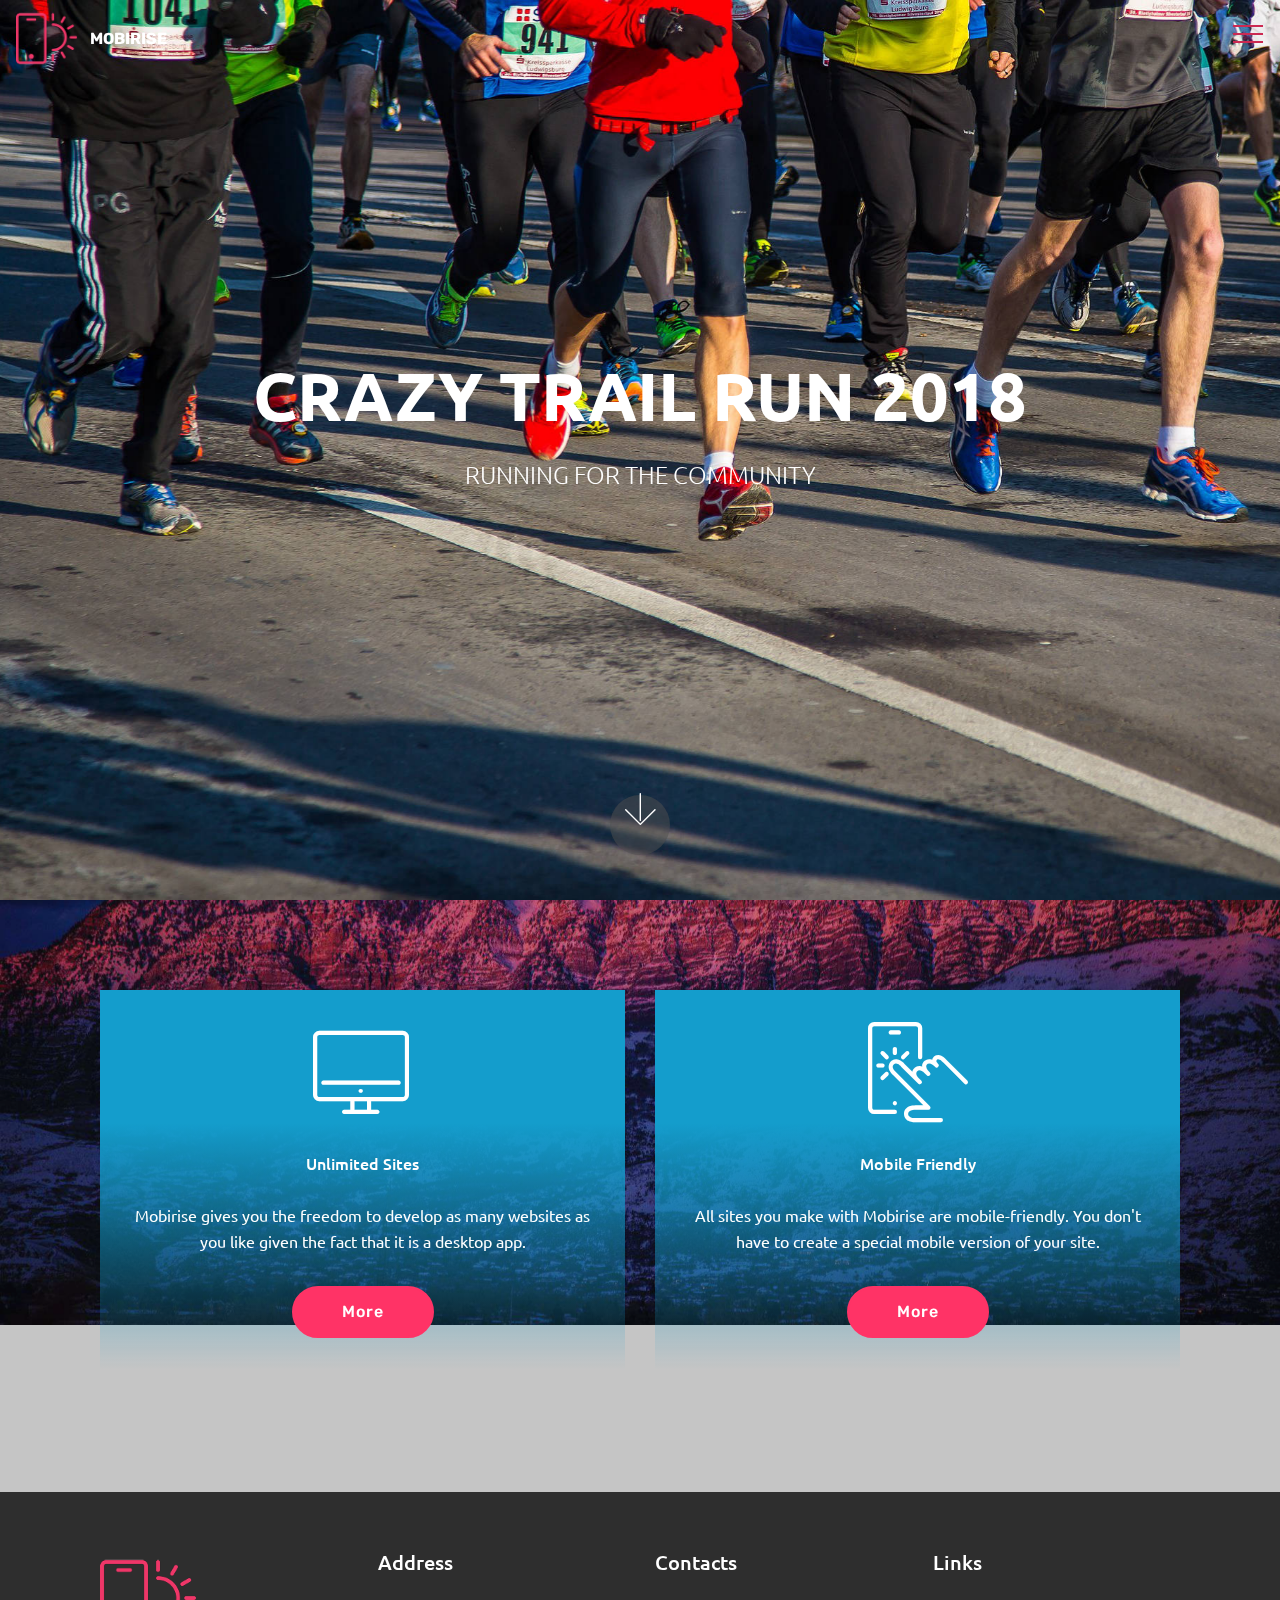
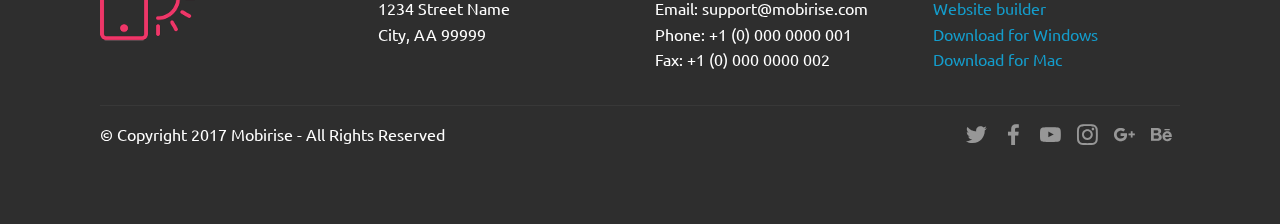
<file: index.html>
<!DOCTYPE html>
<html >
<head>
  <!-- Site made with Mobirise Website Builder v4.8.1, https://mobirise.com -->
  <meta charset="UTF-8">
  <meta http-equiv="X-UA-Compatible" content="IE=edge">
  <meta name="generator" content="Mobirise v4.8.1, mobirise.com">
  <meta name="viewport" content="width=device-width, initial-scale=1, minimum-scale=1">
  <link rel="shortcut icon" href="assets/images/logo2.png" type="image/x-icon">
  <meta name="description" content="">
  <title>Home</title>
  <link rel="stylesheet" href="assets/web/assets/mobirise-icons/mobirise-icons.css">
  <link rel="stylesheet" href="assets/tether/tether.min.css">
  <link rel="stylesheet" href="assets/bootstrap/css/bootstrap.min.css">
  <link rel="stylesheet" href="assets/bootstrap/css/bootstrap-grid.min.css">
  <link rel="stylesheet" href="assets/bootstrap/css/bootstrap-reboot.min.css">
  <link rel="stylesheet" href="assets/socicon/css/styles.css">
  <link rel="stylesheet" href="assets/dropdown/css/style.css">
  <link rel="stylesheet" href="assets/theme/css/style.css">
  <link rel="stylesheet" href="assets/mobirise/css/mbr-additional.css" type="text/css">
  
  
  
</head>
<body>
  <section class="menu cid-r2yM2Z6NJ9" once="menu" id="menu1-b">

    

    <nav class="navbar navbar-expand beta-menu navbar-dropdown align-items-center navbar-fixed-top collapsed bg-color transparent">
        <button class="navbar-toggler navbar-toggler-right" type="button" data-toggle="collapse" data-target="#navbarSupportedContent" aria-controls="navbarSupportedContent" aria-expanded="false" aria-label="Toggle navigation">
            <div class="hamburger">
                <span></span>
                <span></span>
                <span></span>
                <span></span>
            </div>
        </button>
        <div class="menu-logo">
            <div class="navbar-brand">
                <span class="navbar-logo">
                    <a href="https://mobirise.com">
                         <img src="assets/images/logo2.png" alt="Mobirise" style="height: 3.8rem;">
                    </a>
                </span>
                <span class="navbar-caption-wrap">
                    <a class="navbar-caption text-white display-4" href="https://mobirise.com">
                        MOBIRISE
                    </a>
                </span>
            </div>
        </div>
        <div class="collapse navbar-collapse" id="navbarSupportedContent">
            <ul class="navbar-nav nav-dropdown" data-app-modern-menu="true"><li class="nav-item">
                    <a class="nav-link link text-white display-4" href="https://mobirise.com">
                        
                        Services
                    </a>
                </li>
                <li class="nav-item">
                    <a class="nav-link link text-white display-4" href="https://mobirise.com">
                        <span class="mbri-search mbr-iconfont mbr-iconfont-btn"></span>
                        About Us
                    </a>
                </li></ul>
            <div class="navbar-buttons mbr-section-btn"><a class="btn btn-sm btn-primary display-4" href="index.html#features8-a"><span class="mbri-edit mbr-iconfont mbr-iconfont-btn"></span>Join the Event</a></div>
        </div>
    </nav>
</section>

<section class="engine"><a href="https://mobiri.se/t">amp templates</a></section><section class="cid-qTkA127IK8 mbr-fullscreen mbr-parallax-background" id="header2-1">

    

    

    <div class="container align-center">
        <div class="row justify-content-md-center">
            <div class="mbr-white col-md-10">
                <h1 class="mbr-section-title mbr-bold pb-3 mbr-fonts-style display-1">
                    CRAZY TRAIL RUN 2018</h1>
                <h3 class="mbr-section-subtitle align-center mbr-light pb-3 mbr-fonts-style display-5">RUNNING FOR THE COMMUNITY</h3>
                <p class="mbr-text pb-3 mbr-fonts-style display-5"></p>
                
            </div>
        </div>
    </div>
    <div class="mbr-arrow hidden-sm-down" aria-hidden="true">
        <a href="#next">
            <i class="mbri-down mbr-iconfont"></i>
        </a>
    </div>
</section>

<section class="features8 cid-r2yM19nOLC mbr-parallax-background" id="features8-a">

    

    <div class="mbr-overlay" style="opacity: 0.2; background-color: rgb(35, 35, 35);">
    </div>

    <div class="container">
        <div class="media-container-row">

            <div class="card  col-12 col-md-6">
                <div class="card-img">
                    <span class="mbri-desktop mbr-iconfont"></span>
                </div>
                <div class="card-box align-center">
                    <h4 class="card-title mbr-fonts-style display-7">
                        Unlimited Sites
                    </h4>
                    <p class="mbr-text mbr-fonts-style display-7">
                       Mobirise gives you the freedom to develop as many websites as you like given the fact that it is a desktop app.
                    </p>
                    <div class="mbr-section-btn text-center">
                        <a href="https://mobirise.com" class="btn btn-secondary display-4">
                            More
                        </a>
                    </div>
                </div>
            </div>

            <div class="card  col-12 col-md-6">
                <div class="card-img">
                    <span class="mbri-touch mbr-iconfont"></span>
                </div>
                <div class="card-box align-center">
                    <h4 class="card-title mbr-fonts-style display-7">
                        Mobile Friendly
                    </h4>
                    <p class="mbr-text mbr-fonts-style display-7">
                       All sites you make with Mobirise are mobile-friendly. You don't have to create a special mobile version of your site.
                    </p>
                    <div class="mbr-section-btn text-center">
                        <a href="https://mobirise.com" class="btn btn-secondary display-4">
                            More
                        </a>
                    </div>
                </div>
            </div>

            

            
        </div>
    </div>
</section>

<section class="cid-qTkAaeaxX5" id="footer1-2">

    

    

    <div class="container">
        <div class="media-container-row content text-white">
            <div class="col-12 col-md-3">
                <div class="media-wrap">
                    <a href="https://mobirise.com/">
                        <img src="assets/images/logo215.png" alt="Mobirise">
                    </a>
                </div>
            </div>
            <div class="col-12 col-md-3 mbr-fonts-style display-7">
                <h5 class="pb-3">
                    Address
                </h5>
                <p class="mbr-text">
                    1234 Street Name
                    <br>City, AA 99999
                </p>
            </div>
            <div class="col-12 col-md-3 mbr-fonts-style display-7">
                <h5 class="pb-3">
                    Contacts
                </h5>
                <p class="mbr-text">
                    Email: support@mobirise.com
                    <br>Phone: +1 (0) 000 0000 001
                    <br>Fax: +1 (0) 000 0000 002
                </p>
            </div>
            <div class="col-12 col-md-3 mbr-fonts-style display-7">
                <h5 class="pb-3">
                    Links
                </h5>
                <p class="mbr-text">
                    <a class="text-primary" href="https://mobirise.com/">Website builder</a>
                    <br><a class="text-primary" href="https://mobirise.com/mobirise-free-win.zip">Download for Windows</a>
                    <br><a class="text-primary" href="https://mobirise.com/mobirise-free-mac.zip">Download for Mac</a>
                </p>
            </div>
        </div>
        <div class="footer-lower">
            <div class="media-container-row">
                <div class="col-sm-12">
                    <hr>
                </div>
            </div>
            <div class="media-container-row mbr-white">
                <div class="col-sm-6 copyright">
                    <p class="mbr-text mbr-fonts-style display-7">
                        © Copyright 2017 Mobirise - All Rights Reserved
                    </p>
                </div>
                <div class="col-md-6">
                    <div class="social-list align-right">
                        <div class="soc-item">
                            <a href="https://twitter.com/mobirise" target="_blank">
                                <span class="socicon-twitter socicon mbr-iconfont mbr-iconfont-social"></span>
                            </a>
                        </div>
                        <div class="soc-item">
                            <a href="https://www.facebook.com/pages/Mobirise/1616226671953247" target="_blank">
                                <span class="socicon-facebook socicon mbr-iconfont mbr-iconfont-social"></span>
                            </a>
                        </div>
                        <div class="soc-item">
                            <a href="https://www.youtube.com/c/mobirise" target="_blank">
                                <span class="socicon-youtube socicon mbr-iconfont mbr-iconfont-social"></span>
                            </a>
                        </div>
                        <div class="soc-item">
                            <a href="https://instagram.com/mobirise" target="_blank">
                                <span class="socicon-instagram socicon mbr-iconfont mbr-iconfont-social"></span>
                            </a>
                        </div>
                        <div class="soc-item">
                            <a href="https://plus.google.com/u/0/+Mobirise" target="_blank">
                                <span class="socicon-googleplus socicon mbr-iconfont mbr-iconfont-social"></span>
                            </a>
                        </div>
                        <div class="soc-item">
                            <a href="https://www.behance.net/Mobirise" target="_blank">
                                <span class="socicon-behance socicon mbr-iconfont mbr-iconfont-social"></span>
                            </a>
                        </div>
                    </div>
                </div>
            </div>
        </div>
    </div>
</section>


  <script src="assets/web/assets/jquery/jquery.min.js"></script>
  <script src="assets/popper/popper.min.js"></script>
  <script src="assets/tether/tether.min.js"></script>
  <script src="assets/bootstrap/js/bootstrap.min.js"></script>
  <script src="assets/parallax/jarallax.min.js"></script>
  <script src="assets/dropdown/js/script.min.js"></script>
  <script src="assets/touchswipe/jquery.touch-swipe.min.js"></script>
  <script src="assets/smoothscroll/smooth-scroll.js"></script>
  <script src="assets/theme/js/script.js"></script>
  
  
</body>
</html>
</file>
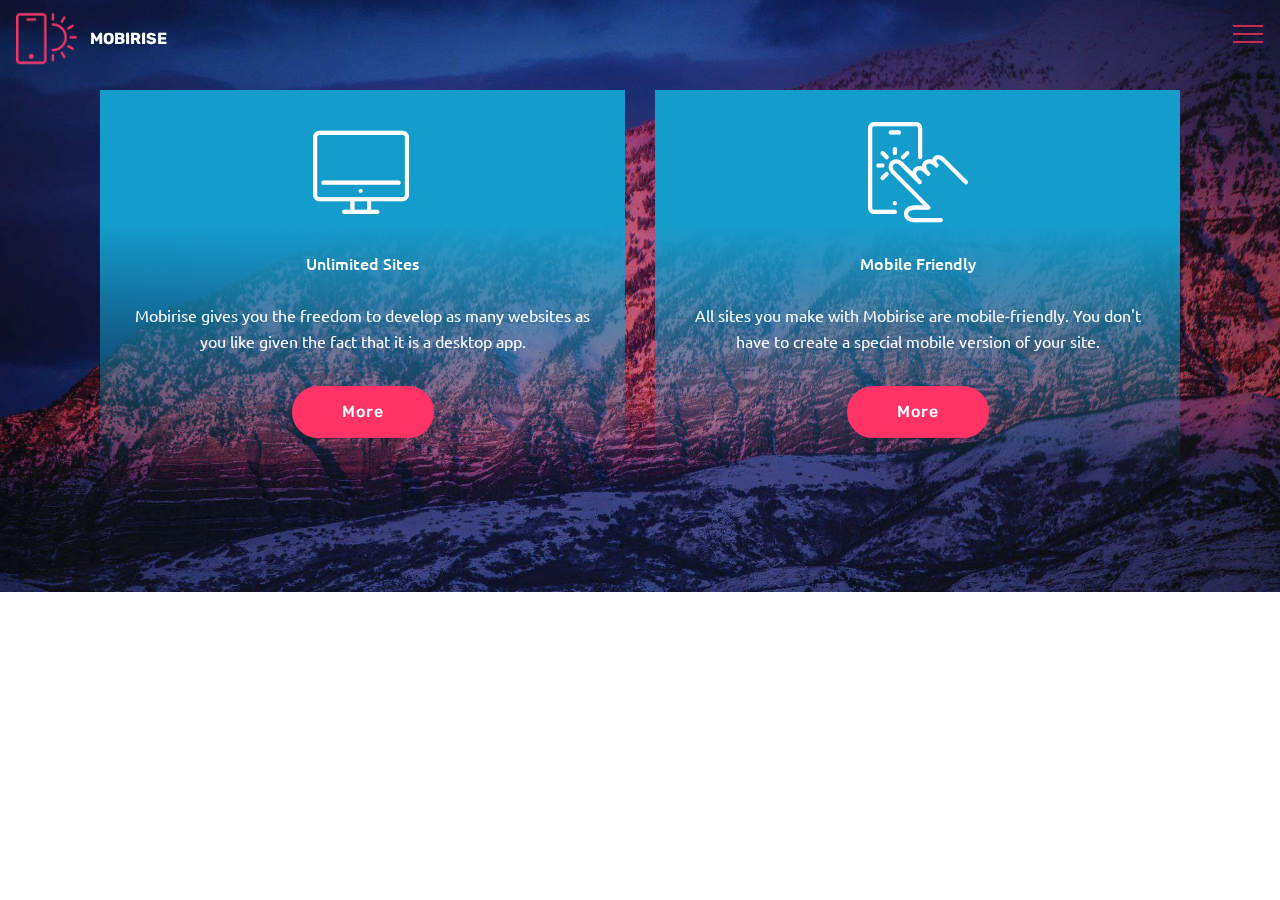
<file: register.html>
<!DOCTYPE html>
<html >
<head>
  <!-- Site made with Mobirise Website Builder v4.8.1, https://mobirise.com -->
  <meta charset="UTF-8">
  <meta http-equiv="X-UA-Compatible" content="IE=edge">
  <meta name="generator" content="Mobirise v4.8.1, mobirise.com">
  <meta name="viewport" content="width=device-width, initial-scale=1, minimum-scale=1">
  <link rel="shortcut icon" href="assets/images/logo2.png" type="image/x-icon">
  <meta name="description" content="Website Builder Description">
  <title>pre-register</title>
  <link rel="stylesheet" href="assets/web/assets/mobirise-icons/mobirise-icons.css">
  <link rel="stylesheet" href="assets/tether/tether.min.css">
  <link rel="stylesheet" href="assets/bootstrap/css/bootstrap.min.css">
  <link rel="stylesheet" href="assets/bootstrap/css/bootstrap-grid.min.css">
  <link rel="stylesheet" href="assets/bootstrap/css/bootstrap-reboot.min.css">
  <link rel="stylesheet" href="assets/dropdown/css/style.css">
  <link rel="stylesheet" href="assets/theme/css/style.css">
  <link rel="stylesheet" href="assets/mobirise/css/mbr-additional.css" type="text/css">
  
  
  
</head>
<body>
  <section class="menu cid-r2yEdrnBcM" once="menu" id="menu1-4">

    

    <nav class="navbar navbar-expand beta-menu navbar-dropdown align-items-center navbar-fixed-top collapsed bg-color transparent">
        <button class="navbar-toggler navbar-toggler-right" type="button" data-toggle="collapse" data-target="#navbarSupportedContent" aria-controls="navbarSupportedContent" aria-expanded="false" aria-label="Toggle navigation">
            <div class="hamburger">
                <span></span>
                <span></span>
                <span></span>
                <span></span>
            </div>
        </button>
        <div class="menu-logo">
            <div class="navbar-brand">
                <span class="navbar-logo">
                    <a href="https://mobirise.com">
                         <img src="assets/images/logo2.png" alt="Mobirise" style="height: 3.8rem;">
                    </a>
                </span>
                <span class="navbar-caption-wrap">
                    <a class="navbar-caption text-white display-4" href="https://mobirise.com">
                        MOBIRISE
                    </a>
                </span>
            </div>
        </div>
        <div class="collapse navbar-collapse" id="navbarSupportedContent">
            <ul class="navbar-nav nav-dropdown" data-app-modern-menu="true"><li class="nav-item">
                    <a class="nav-link link text-white display-4" href="https://mobirise.com">
                        
                        Services
                    </a>
                </li>
                <li class="nav-item">
                    <a class="nav-link link text-white display-4" href="https://mobirise.com">
                        <span class="mbri-search mbr-iconfont mbr-iconfont-btn"></span>
                        About Us
                    </a>
                </li></ul>
            <div class="navbar-buttons mbr-section-btn"><a class="btn btn-sm btn-primary display-4" href="index.html#features8-a"><span class="mbri-edit mbr-iconfont mbr-iconfont-btn"></span>Join the Event</a></div>
        </div>
    </nav>
</section>

<section class="engine"><a href="https://mobiri.se/z">best css templates</a></section><section class="features8 cid-r2yJEQ4xEe mbr-parallax-background" id="features8-8">

    

    <div class="mbr-overlay" style="opacity: 0.2; background-color: rgb(35, 35, 35);">
    </div>

    <div class="container">
        <div class="media-container-row">

            <div class="card  col-12 col-md-6">
                <div class="card-img">
                    <span class="mbri-desktop mbr-iconfont"></span>
                </div>
                <div class="card-box align-center">
                    <h4 class="card-title mbr-fonts-style display-7">
                        Unlimited Sites
                    </h4>
                    <p class="mbr-text mbr-fonts-style display-7">
                       Mobirise gives you the freedom to develop as many websites as you like given the fact that it is a desktop app.
                    </p>
                    <div class="mbr-section-btn text-center">
                        <a href="https://mobirise.com" class="btn btn-secondary display-4">
                            More
                        </a>
                    </div>
                </div>
            </div>

            <div class="card  col-12 col-md-6">
                <div class="card-img">
                    <span class="mbri-touch mbr-iconfont"></span>
                </div>
                <div class="card-box align-center">
                    <h4 class="card-title mbr-fonts-style display-7">
                        Mobile Friendly
                    </h4>
                    <p class="mbr-text mbr-fonts-style display-7">
                       All sites you make with Mobirise are mobile-friendly. You don't have to create a special mobile version of your site.
                    </p>
                    <div class="mbr-section-btn text-center">
                        <a href="https://mobirise.com" class="btn btn-secondary display-4">
                            More
                        </a>
                    </div>
                </div>
            </div>

            

            
        </div>
    </div>
</section>


  <script src="assets/web/assets/jquery/jquery.min.js"></script>
  <script src="assets/popper/popper.min.js"></script>
  <script src="assets/tether/tether.min.js"></script>
  <script src="assets/bootstrap/js/bootstrap.min.js"></script>
  <script src="assets/smoothscroll/smooth-scroll.js"></script>
  <script src="assets/dropdown/js/script.min.js"></script>
  <script src="assets/touchswipe/jquery.touch-swipe.min.js"></script>
  <script src="assets/parallax/jarallax.min.js"></script>
  <script src="assets/theme/js/script.js"></script>
  
  
</body>
</html>
</file>
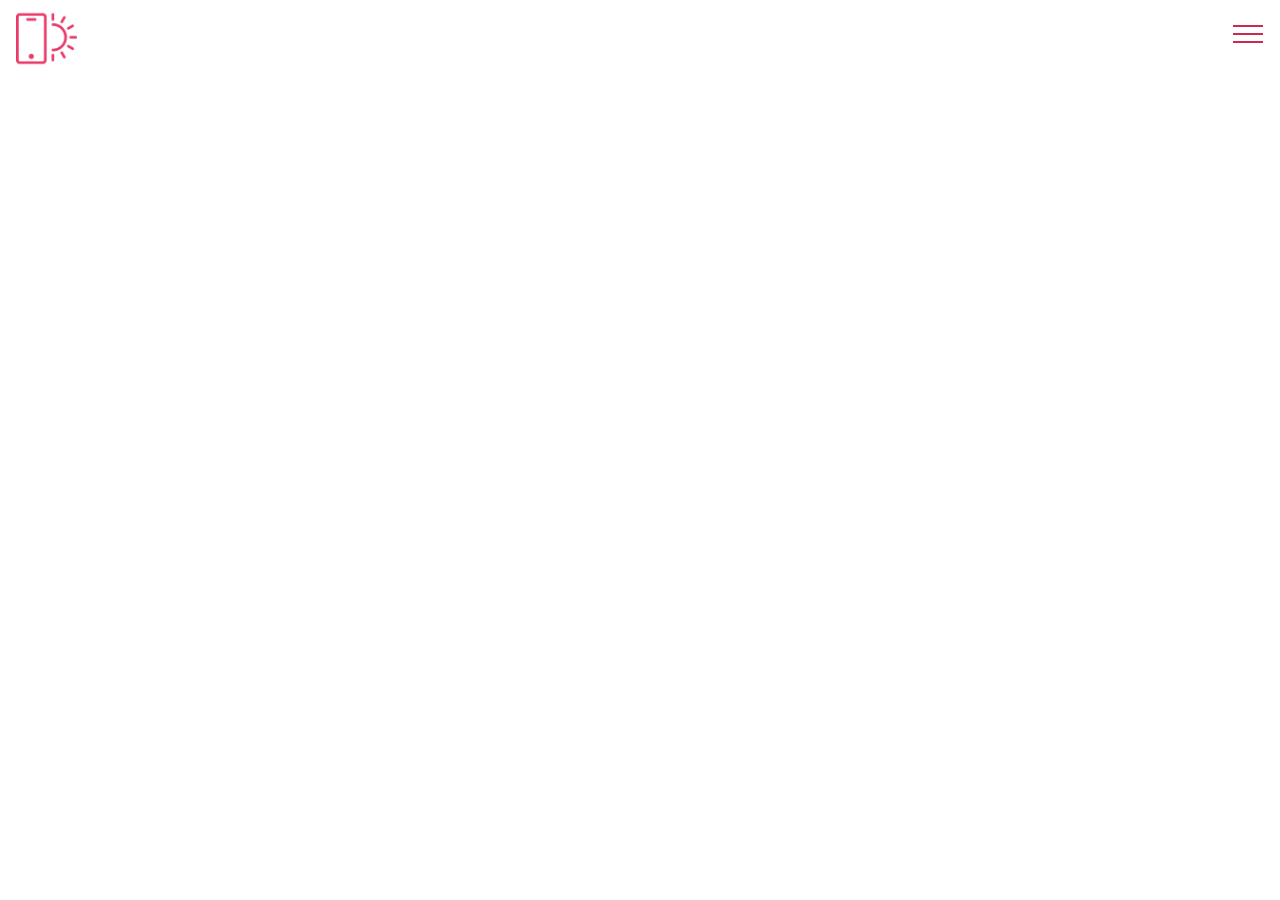
<file: sosial.html>
<!DOCTYPE html>
<html >
<head>
  <!-- Site made with Mobirise Website Builder v4.8.1, https://mobirise.com -->
  <meta charset="UTF-8">
  <meta http-equiv="X-UA-Compatible" content="IE=edge">
  <meta name="generator" content="Mobirise v4.8.1, mobirise.com">
  <meta name="viewport" content="width=device-width, initial-scale=1, minimum-scale=1">
  <link rel="shortcut icon" href="assets/images/logo2.png" type="image/x-icon">
  <meta name="description" content="Website Builder Description">
  <title>sosial</title>
  <link rel="stylesheet" href="assets/web/assets/mobirise-icons/mobirise-icons.css">
  <link rel="stylesheet" href="assets/tether/tether.min.css">
  <link rel="stylesheet" href="assets/bootstrap/css/bootstrap.min.css">
  <link rel="stylesheet" href="assets/bootstrap/css/bootstrap-grid.min.css">
  <link rel="stylesheet" href="assets/bootstrap/css/bootstrap-reboot.min.css">
  <link rel="stylesheet" href="assets/dropdown/css/style.css">
  <link rel="stylesheet" href="assets/theme/css/style.css">
  <link rel="stylesheet" href="assets/mobirise/css/mbr-additional.css" type="text/css">
  
  
  
</head>
<body>
  <section class="menu cid-qTkzRZLJNu" once="menu" id="menu1-3">

    

    <nav class="navbar navbar-expand beta-menu navbar-dropdown align-items-center navbar-fixed-top collapsed bg-color transparent">
        <button class="navbar-toggler navbar-toggler-right" type="button" data-toggle="collapse" data-target="#navbarSupportedContent" aria-controls="navbarSupportedContent" aria-expanded="false" aria-label="Toggle navigation">
            <div class="hamburger">
                <span></span>
                <span></span>
                <span></span>
                <span></span>
            </div>
        </button>
        <div class="menu-logo">
            <div class="navbar-brand">
                <span class="navbar-logo">
                    <a href="https://mobirise.com">
                         <img src="assets/images/logo2.png" alt="Mobirise" style="height: 3.8rem;">
                    </a>
                </span>
                <span class="navbar-caption-wrap">
                    <a class="navbar-caption text-white display-4" href="https://mobirise.com">
                        MOBIRISE
                    </a>
                </span>
            </div>
        </div>
        <div class="collapse navbar-collapse" id="navbarSupportedContent">
            <ul class="navbar-nav nav-dropdown" data-app-modern-menu="true"><li class="nav-item">
                    <a class="nav-link link text-white display-4" href="https://mobirise.com">
                        
                        Services
                    </a>
                </li>
                <li class="nav-item">
                    <a class="nav-link link text-white display-4" href="https://mobirise.com">
                        <span class="mbri-search mbr-iconfont mbr-iconfont-btn"></span>
                        About Us
                    </a>
                </li></ul>
            <div class="navbar-buttons mbr-section-btn"><a class="btn btn-sm btn-primary display-4" href="index.html#features8-a"><span class="mbri-edit mbr-iconfont mbr-iconfont-btn"></span>Join the Event</a></div>
        </div>
    </nav>
</section>


  <section class="engine"><a href="https://mobiri.se/v">free html templates</a></section><script src="assets/web/assets/jquery/jquery.min.js"></script>
  <script src="assets/popper/popper.min.js"></script>
  <script src="assets/tether/tether.min.js"></script>
  <script src="assets/bootstrap/js/bootstrap.min.js"></script>
  <script src="assets/smoothscroll/smooth-scroll.js"></script>
  <script src="assets/dropdown/js/script.min.js"></script>
  <script src="assets/touchswipe/jquery.touch-swipe.min.js"></script>
  <script src="assets/theme/js/script.js"></script>
  
  
</body>
</html>
</file>
<file: assets/web/assets/mobirise-icons/mobirise-icons.css>
@font-face {
  font-family: 'MobiriseIcons';
  src:  url('mobirise-icons.eot?spat4u');
  src:  url('mobirise-icons.eot?spat4u#iefix') format('embedded-opentype'),
    url('mobirise-icons.ttf?spat4u') format('truetype'),
    url('mobirise-icons.woff?spat4u') format('woff'),
    url('mobirise-icons.svg?spat4u#MobiriseIcons') format('svg');
  font-weight: normal;
  font-style: normal;
}

[class^="mbri-"], [class*=" mbri-"] {
  /* use !important to prevent issues with browser extensions that change fonts */
  font-family: MobiriseIcons !important;
  speak: none;
  font-style: normal;
  font-weight: normal;
  font-variant: normal;
  text-transform: none;
  line-height: 1;

  /* Better Font Rendering =========== */
  -webkit-font-smoothing: antialiased;
  -moz-osx-font-smoothing: grayscale;
}

.mbri-add-submenu:before {
  content: "\e900";
}
.mbri-alert:before {
  content: "\e901";
}
.mbri-align-center:before {
  content: "\e902";
}
.mbri-align-justify:before {
  content: "\e903";
}
.mbri-align-left:before {
  content: "\e904";
}
.mbri-align-right:before {
  content: "\e905";
}
.mbri-android:before {
  content: "\e906";
}
.mbri-apple:before {
  content: "\e907";
}
.mbri-arrow-down:before {
  content: "\e908";
}
.mbri-arrow-next:before {
  content: "\e909";
}
.mbri-arrow-prev:before {
  content: "\e90a";
}
.mbri-arrow-up:before {
  content: "\e90b";
}
.mbri-bold:before {
  content: "\e90c";
}
.mbri-bookmark:before {
  content: "\e90d";
}
.mbri-bootstrap:before {
  content: "\e90e";
}
.mbri-briefcase:before {
  content: "\e90f";
}
.mbri-browse:before {
  content: "\e910";
}
.mbri-bulleted-list:before {
  content: "\e911";
}
.mbri-calendar:before {
  content: "\e912";
}
.mbri-camera:before {
  content: "\e913";
}
.mbri-cart-add:before {
  content: "\e914";
}
.mbri-cart-full:before {
  content: "\e915";
}
.mbri-cash:before {
  content: "\e916";
}
.mbri-change-style:before {
  content: "\e917";
}
.mbri-chat:before {
  content: "\e918";
}
.mbri-clock:before {
  content: "\e919";
}
.mbri-close:before {
  content: "\e91a";
}
.mbri-cloud:before {
  content: "\e91b";
}
.mbri-code:before {
  content: "\e91c";
}
.mbri-contact-form:before {
  content: "\e91d";
}
.mbri-credit-card:before {
  content: "\e91e";
}
.mbri-cursor-click:before {
  content: "\e91f";
}
.mbri-cust-feedback:before {
  content: "\e920";
}
.mbri-database:before {
  content: "\e921";
}
.mbri-delivery:before {
  content: "\e922";
}
.mbri-desktop:before {
  content: "\e923";
}
.mbri-devices:before {
  content: "\e924";
}
.mbri-down:before {
  content: "\e925";
}
.mbri-download:before {
  content: "\e989";
}
.mbri-drag-n-drop:before {
  content: "\e927";
}
.mbri-drag-n-drop2:before {
  content: "\e928";
}
.mbri-edit:before {
  content: "\e929";
}
.mbri-edit2:before {
  content: "\e92a";
}
.mbri-error:before {
  content: "\e92b";
}
.mbri-extension:before {
  content: "\e92c";
}
.mbri-features:before {
  content: "\e92d";
}
.mbri-file:before {
  content: "\e92e";
}
.mbri-flag:before {
  content: "\e92f";
}
.mbri-folder:before {
  content: "\e930";
}
.mbri-gift:before {
  content: "\e931";
}
.mbri-github:before {
  content: "\e932";
}
.mbri-globe:before {
  content: "\e933";
}
.mbri-globe-2:before {
  content: "\e934";
}
.mbri-growing-chart:before {
  content: "\e935";
}
.mbri-hearth:before {
  content: "\e936";
}
.mbri-help:before {
  content: "\e937";
}
.mbri-home:before {
  content: "\e938";
}
.mbri-hot-cup:before {
  content: "\e939";
}
.mbri-idea:before {
  content: "\e93a";
}
.mbri-image-gallery:before {
  content: "\e93b";
}
.mbri-image-slider:before {
  content: "\e93c";
}
.mbri-info:before {
  content: "\e93d";
}
.mbri-italic:before {
  content: "\e93e";
}
.mbri-key:before {
  content: "\e93f";
}
.mbri-laptop:before {
  content: "\e940";
}
.mbri-layers:before {
  content: "\e941";
}
.mbri-left-right:before {
  content: "\e942";
}
.mbri-left:before {
  content: "\e943";
}
.mbri-letter:before {
  content: "\e944";
}
.mbri-like:before {
  content: "\e945";
}
.mbri-link:before {
  content: "\e946";
}
.mbri-lock:before {
  content: "\e947";
}
.mbri-login:before {
  content: "\e948";
}
.mbri-logout:before {
  content: "\e949";
}
.mbri-magic-stick:before {
  content: "\e94a";
}
.mbri-map-pin:before {
  content: "\e94b";
}
.mbri-menu:before {
  content: "\e94c";
}
.mbri-mobile:before {
  content: "\e94d";
}
.mbri-mobile2:before {
  content: "\e94e";
}
.mbri-mobirise:before {
  content: "\e94f";
}
.mbri-more-horizontal:before {
  content: "\e950";
}
.mbri-more-vertical:before {
  content: "\e951";
}
.mbri-music:before {
  content: "\e952";
}
.mbri-new-file:before {
  content: "\e953";
}
.mbri-numbered-list:before {
  content: "\e954";
}
.mbri-opened-folder:before {
  content: "\e955";
}
.mbri-pages:before {
  content: "\e956";
}
.mbri-paper-plane:before {
  content: "\e957";
}
.mbri-paperclip:before {
  content: "\e958";
}
.mbri-photo:before {
  content: "\e959";
}
.mbri-photos:before {
  content: "\e95a";
}
.mbri-pin:before {
  content: "\e95b";
}
.mbri-play:before {
  content: "\e95c";
}
.mbri-plus:before {
  content: "\e95d";
}
.mbri-preview:before {
  content: "\e95e";
}
.mbri-print:before {
  content: "\e95f";
}
.mbri-protect:before {
  content: "\e960";
}
.mbri-question:before {
  content: "\e961";
}
.mbri-quote-left:before {
  content: "\e962";
}
.mbri-quote-right:before {
  content: "\e963";
}
.mbri-refresh:before {
  content: "\e964";
}
.mbri-responsive:before {
  content: "\e965";
}
.mbri-right:before {
  content: "\e966";
}
.mbri-rocket:before {
  content: "\e967";
}
.mbri-sad-face:before {
  content: "\e968";
}
.mbri-sale:before {
  content: "\e969";
}
.mbri-save:before {
  content: "\e96a";
}
.mbri-search:before {
  content: "\e96b";
}
.mbri-setting:before {
  content: "\e96c";
}
.mbri-setting2:before {
  content: "\e96d";
}
.mbri-setting3:before {
  content: "\e96e";
}
.mbri-share:before {
  content: "\e96f";
}
.mbri-shopping-bag:before {
  content: "\e970";
}
.mbri-shopping-basket:before {
  content: "\e971";
}
.mbri-shopping-cart:before {
  content: "\e972";
}
.mbri-sites:before {
  content: "\e973";
}
.mbri-smile-face:before {
  content: "\e974";
}
.mbri-speed:before {
  content: "\e975";
}
.mbri-star:before {
  content: "\e976";
}
.mbri-success:before {
  content: "\e977";
}
.mbri-sun:before {
  content: "\e978";
}
.mbri-sun2:before {
  content: "\e979";
}
.mbri-tablet:before {
  content: "\e97a";
}
.mbri-tablet-vertical:before {
  content: "\e97b";
}
.mbri-target:before {
  content: "\e97c";
}
.mbri-timer:before {
  content: "\e97d";
}
.mbri-to-ftp:before {
  content: "\e97e";
}
.mbri-to-local-drive:before {
  content: "\e97f";
}
.mbri-touch-swipe:before {
  content: "\e980";
}
.mbri-touch:before {
  content: "\e981";
}
.mbri-trash:before {
  content: "\e982";
}
.mbri-underline:before {
  content: "\e983";
}
.mbri-unlink:before {
  content: "\e984";
}
.mbri-unlock:before {
  content: "\e985";
}
.mbri-up-down:before {
  content: "\e986";
}
.mbri-up:before {
  content: "\e987";
}
.mbri-update:before {
  content: "\e988";
}
.mbri-upload:before {
 content: "\e926"; 
}
.mbri-user:before {
  content: "\e98a";
}
.mbri-user2:before {
  content: "\e98b";
}
.mbri-users:before {
  content: "\e98c";
}
.mbri-video:before {
  content: "\e98d";
}
.mbri-video-play:before {
  content: "\e98e";
}
.mbri-watch:before {
  content: "\e98f";
}
.mbri-website-theme:before {
  content: "\e990";
}
.mbri-wifi:before {
  content: "\e991";
}
.mbri-windows:before {
  content: "\e992";
}
.mbri-zoom-out:before {
  content: "\e993";
}
.mbri-redo:before {
  content: "\e994";
}
.mbri-undo:before {
  content: "\e995";
}
</file>
<file: assets/socicon/css/styles.css>
@charset "UTF-8";

@font-face {
  font-family: "socicon";
  src:url("../fonts/socicon.eot");
  src:url("../fonts/socicon.eot?#iefix") format("embedded-opentype"),
    url("../fonts/socicon.woff") format("woff"),
    url("../fonts/socicon.ttf") format("truetype"),
    url("../fonts/socicon.svg#socicon") format("svg");
  font-weight: normal;
  font-style: normal;

}

[data-icon]:before {
  font-family: "socicon" !important;
  content: attr(data-icon);
  font-style: normal !important;
  font-weight: normal !important;
  font-variant: normal !important;
  text-transform: none !important;
  speak: none;
  line-height: 1;
  -webkit-font-smoothing: antialiased;
  -moz-osx-font-smoothing: grayscale;
}

[class^="socicon-"]:before,
[class*=" socicon-"]:before {
  font-family: "socicon" !important;
  font-style: normal !important;
  font-weight: normal !important;
  font-variant: normal !important;
  text-transform: none !important;
  speak: none;
  line-height: 1;
  -webkit-font-smoothing: antialiased;
  -moz-osx-font-smoothing: grayscale;
}

.socicon-modelmayhem:before {
  content: "\e000";
}
.socicon-mixcloud:before {
  content: "\e001";
}
.socicon-drupal:before {
  content: "\e002";
}
.socicon-swarm:before {
  content: "\e003";
}
.socicon-istock:before {
  content: "\e004";
}
.socicon-yammer:before {
  content: "\e005";
}
.socicon-ello:before {
  content: "\e006";
}
.socicon-stackoverflow:before {
  content: "\e007";
}
.socicon-persona:before {
  content: "\e008";
}
.socicon-triplej:before {
  content: "\e009";
}
.socicon-houzz:before {
  content: "\e00a";
}
.socicon-rss:before {
  content: "\e00b";
}
.socicon-paypal:before {
  content: "\e00c";
}
.socicon-odnoklassniki:before {
  content: "\e00d";
}
.socicon-airbnb:before {
  content: "\e00e";
}
.socicon-periscope:before {
  content: "\e00f";
}
.socicon-outlook:before {
  content: "\e010";
}
.socicon-coderwall:before {
  content: "\e011";
}
.socicon-tripadvisor:before {
  content: "\e012";
}
.socicon-appnet:before {
  content: "\e013";
}
.socicon-goodreads:before {
  content: "\e014";
}
.socicon-tripit:before {
  content: "\e015";
}
.socicon-lanyrd:before {
  content: "\e016";
}
.socicon-slideshare:before {
  content: "\e017";
}
.socicon-buffer:before {
  content: "\e018";
}
.socicon-disqus:before {
  content: "\e019";
}
.socicon-vkontakte:before {
  content: "\e01a";
}
.socicon-whatsapp:before {
  content: "\e01b";
}
.socicon-patreon:before {
  content: "\e01c";
}
.socicon-storehouse:before {
  content: "\e01d";
}
.socicon-pocket:before {
  content: "\e01e";
}
.socicon-mail:before {
  content: "\e01f";
}
.socicon-blogger:before {
  content: "\e020";
}
.socicon-technorati:before {
  content: "\e021";
}
.socicon-reddit:before {
  content: "\e022";
}
.socicon-dribbble:before {
  content: "\e023";
}
.socicon-stumbleupon:before {
  content: "\e024";
}
.socicon-digg:before {
  content: "\e025";
}
.socicon-envato:before {
  content: "\e026";
}
.socicon-behance:before {
  content: "\e027";
}
.socicon-delicious:before {
  content: "\e028";
}
.socicon-deviantart:before {
  content: "\e029";
}
.socicon-forrst:before {
  content: "\e02a";
}
.socicon-play:before {
  content: "\e02b";
}
.socicon-zerply:before {
  content: "\e02c";
}
.socicon-wikipedia:before {
  content: "\e02d";
}
.socicon-apple:before {
  content: "\e02e";
}
.socicon-flattr:before {
  content: "\e02f";
}
.socicon-github:before {
  content: "\e030";
}
.socicon-renren:before {
  content: "\e031";
}
.socicon-friendfeed:before {
  content: "\e032";
}
.socicon-newsvine:before {
  content: "\e033";
}
.socicon-identica:before {
  content: "\e034";
}
.socicon-bebo:before {
  content: "\e035";
}
.socicon-zynga:before {
  content: "\e036";
}
.socicon-steam:before {
  content: "\e037";
}
.socicon-xbox:before {
  content: "\e038";
}
.socicon-windows:before {
  content: "\e039";
}
.socicon-qq:before {
  content: "\e03a";
}
.socicon-douban:before {
  content: "\e03b";
}
.socicon-meetup:before {
  content: "\e03c";
}
.socicon-playstation:before {
  content: "\e03d";
}
.socicon-android:before {
  content: "\e03e";
}
.socicon-snapchat:before {
  content: "\e03f";
}
.socicon-twitter:before {
  content: "\e040";
}
.socicon-facebook:before {
  content: "\e041";
}
.socicon-googleplus:before {
  content: "\e042";
}
.socicon-pinterest:before {
  content: "\e043";
}
.socicon-foursquare:before {
  content: "\e044";
}
.socicon-yahoo:before {
  content: "\e045";
}
.socicon-skype:before {
  content: "\e046";
}
.socicon-yelp:before {
  content: "\e047";
}
.socicon-feedburner:before {
  content: "\e048";
}
.socicon-linkedin:before {
  content: "\e049";
}
.socicon-viadeo:before {
  content: "\e04a";
}
.socicon-xing:before {
  content: "\e04b";
}
.socicon-myspace:before {
  content: "\e04c";
}
.socicon-soundcloud:before {
  content: "\e04d";
}
.socicon-spotify:before {
  content: "\e04e";
}
.socicon-grooveshark:before {
  content: "\e04f";
}
.socicon-lastfm:before {
  content: "\e050";
}
.socicon-youtube:before {
  content: "\e051";
}
.socicon-vimeo:before {
  content: "\e052";
}
.socicon-dailymotion:before {
  content: "\e053";
}
.socicon-vine:before {
  content: "\e054";
}
.socicon-flickr:before {
  content: "\e055";
}
.socicon-500px:before {
  content: "\e056";
}
.socicon-wordpress:before {
  content: "\e058";
}
.socicon-tumblr:before {
  content: "\e059";
}
.socicon-twitch:before {
  content: "\e05a";
}
.socicon-8tracks:before {
  content: "\e05b";
}
.socicon-amazon:before {
  content: "\e05c";
}
.socicon-icq:before {
  content: "\e05d";
}
.socicon-smugmug:before {
  content: "\e05e";
}
.socicon-ravelry:before {
  content: "\e05f";
}
.socicon-weibo:before {
  content: "\e060";
}
.socicon-baidu:before {
  content: "\e061";
}
.socicon-angellist:before {
  content: "\e062";
}
.socicon-ebay:before {
  content: "\e063";
}
.socicon-imdb:before {
  content: "\e064";
}
.socicon-stayfriends:before {
  content: "\e065";
}
.socicon-residentadvisor:before {
  content: "\e066";
}
.socicon-google:before {
  content: "\e067";
}
.socicon-yandex:before {
  content: "\e068";
}
.socicon-sharethis:before {
  content: "\e069";
}
.socicon-bandcamp:before {
  content: "\e06a";
}
.socicon-itunes:before {
  content: "\e06b";
}
.socicon-deezer:before {
  content: "\e06c";
}
.socicon-telegram:before {
  content: "\e06e";
}
.socicon-openid:before {
  content: "\e06f";
}
.socicon-amplement:before {
  content: "\e070";
}
.socicon-viber:before {
  content: "\e071";
}
.socicon-zomato:before {
  content: "\e072";
}
.socicon-draugiem:before {
  content: "\e074";
}
.socicon-endomodo:before {
  content: "\e075";
}
.socicon-filmweb:before {
  content: "\e076";
}
.socicon-stackexchange:before {
  content: "\e077";
}
.socicon-wykop:before {
  content: "\e078";
}
.socicon-teamspeak:before {
  content: "\e079";
}
.socicon-teamviewer:before {
  content: "\e07a";
}
.socicon-ventrilo:before {
  content: "\e07b";
}
.socicon-younow:before {
  content: "\e07c";
}
.socicon-raidcall:before {
  content: "\e07d";
}
.socicon-mumble:before {
  content: "\e07e";
}
.socicon-medium:before {
  content: "\e06d";
}
.socicon-bebee:before {
  content: "\e07f";
}
.socicon-hitbox:before {
  content: "\e080";
}
.socicon-reverbnation:before {
  content: "\e081";
}
.socicon-formulr:before {
  content: "\e082";
}
.socicon-instagram:before {
  content: "\e057";
}
.socicon-battlenet:before {
  content: "\e083";
}
.socicon-chrome:before {
  content: "\e084";
}
.socicon-discord:before {
  content: "\e086";
}
.socicon-issuu:before {
  content: "\e087";
}
.socicon-macos:before {
  content: "\e088";
}
.socicon-firefox:before {
  content: "\e089";
}
.socicon-opera:before {
  content: "\e08d";
}
.socicon-keybase:before {
  content: "\e090";
}
.socicon-alliance:before {
  content: "\e091";
}
.socicon-livejournal:before {
  content: "\e092";
}
.socicon-googlephotos:before {
  content: "\e093";
}
.socicon-horde:before {
  content: "\e094";
}
.socicon-etsy:before {
  content: "\e095";
}
.socicon-zapier:before {
  content: "\e096";
}
.socicon-google-scholar:before {
  content: "\e097";
}
.socicon-researchgate:before {
  content: "\e098";
}
.socicon-wechat:before {
  content: "\e099";
}
.socicon-strava:before {
  content: "\e09a";
}
.socicon-line:before {
  content: "\e09b";
}
.socicon-lyft:before {
  content: "\e09c";
}
.socicon-uber:before {
  content: "\e09d";
}
.socicon-songkick:before {
  content: "\e09e";
}
.socicon-viewbug:before {
  content: "\e09f";
}
.socicon-googlegroups:before {
  content: "\e0a0";
}
.socicon-quora:before {
  content: "\e073";
}
.socicon-diablo:before {
  content: "\e085";
}
.socicon-blizzard:before {
  content: "\e0a1";
}
.socicon-hearthstone:before {
  content: "\e08b";
}
.socicon-heroes:before {
  content: "\e08a";
}
.socicon-overwatch:before {
  content: "\e08c";
}
.socicon-warcraft:before {
  content: "\e08e";
}
.socicon-starcraft:before {
  content: "\e08f";
}
.socicon-beam:before {
  content: "\e0a2";
}
.socicon-curse:before {
  content: "\e0a3";
}
.socicon-player:before {
  content: "\e0a4";
}
.socicon-streamjar:before {
  content: "\e0a5";
}
.socicon-nintendo:before {
  content: "\e0a6";
}
.socicon-hellocoton:before {
  content: "\e0a7";
}
</file>
<file: assets/dropdown/css/style.css>
.navbar-dropdown {
  left: 0;
  padding: 0;
  position: absolute;
  right: 0;
  top: 0;
  transition: all 0.45s ease;
  z-index: 1030;
  background: #282828; }
  .navbar-dropdown .navbar-logo {
    margin-right: 0.8rem;
    transition: margin 0.3s ease-in-out;
    vertical-align: middle; }
    .navbar-dropdown .navbar-logo img {
      height: 3.125rem;
      transition: all 0.3s ease-in-out; }
    .navbar-dropdown .navbar-logo.mbr-iconfont {
      font-size: 3.125rem;
      line-height: 3.125rem; }
  .navbar-dropdown .navbar-caption {
    font-weight: 700;
    white-space: normal;
    vertical-align: -4px;
    line-height: 3.125rem !important; }
    .navbar-dropdown .navbar-caption, .navbar-dropdown .navbar-caption:hover {
      color: inherit;
      text-decoration: none; }
  .navbar-dropdown .mbr-iconfont + .navbar-caption {
    vertical-align: -1px; }
  .navbar-dropdown.navbar-fixed-top {
    position: fixed; }
  .navbar-dropdown .navbar-brand span {
    vertical-align: -4px; }
  .navbar-dropdown.bg-color.transparent {
    background: none; }
  .navbar-dropdown.navbar-short .navbar-brand {
    padding: 0.625rem 0; }
    .navbar-dropdown.navbar-short .navbar-brand span {
      vertical-align: -1px; }
  .navbar-dropdown.navbar-short .navbar-caption {
    line-height: 2.375rem !important;
    vertical-align: -2px; }
  .navbar-dropdown.navbar-short .navbar-logo {
    margin-right: 0.5rem; }
    .navbar-dropdown.navbar-short .navbar-logo img {
      height: 2.375rem; }
    .navbar-dropdown.navbar-short .navbar-logo.mbr-iconfont {
      font-size: 2.375rem;
      line-height: 2.375rem; }
  .navbar-dropdown.navbar-short .mbr-table-cell {
    height: 3.625rem; }
  .navbar-dropdown .navbar-close {
    left: 0.6875rem;
    position: fixed;
    top: 0.75rem;
    z-index: 1000; }
  .navbar-dropdown .hamburger-icon {
    content: "";
    display: inline-block;
    vertical-align: middle;
    width: 16px;
    -webkit-box-shadow: 0 -6px 0 1px #282828,0 0 0 1px #282828,0 6px 0 1px #282828;
    -moz-box-shadow: 0 -6px 0 1px #282828,0 0 0 1px #282828,0 6px 0 1px #282828;
    box-shadow: 0 -6px 0 1px #282828,0 0 0 1px #282828,0 6px 0 1px #282828; }

.dropdown-menu .dropdown-toggle[data-toggle="dropdown-submenu"]::after {
  border-bottom: 0.35em solid transparent;
  border-left: 0.35em solid;
  border-right: 0;
  border-top: 0.35em solid transparent;
  margin-left: 0.3rem; }

.dropdown-menu .dropdown-item:focus {
  outline: 0; }

.nav-dropdown {
  font-size: 0.75rem;
  font-weight: 500;
  height: auto !important; }
  .nav-dropdown .nav-btn {
    padding-left: 1rem; }
  .nav-dropdown .link {
    margin: .667em 1.667em;
    font-weight: 500;
    padding: 0;
    transition: color .2s ease-in-out; }
    .nav-dropdown .link.dropdown-toggle {
      margin-right: 2.583em; }
      .nav-dropdown .link.dropdown-toggle::after {
        margin-left: .25rem;
        border-top: 0.35em solid;
        border-right: 0.35em solid transparent;
        border-left: 0.35em solid transparent;
        border-bottom: 0; }
      .nav-dropdown .link.dropdown-toggle[aria-expanded="true"] {
        margin: 0;
        padding: 0.667em 3.263em  0.667em 1.667em; }
  .nav-dropdown .link::after,
  .nav-dropdown .dropdown-item::after {
    color: inherit; }
  .nav-dropdown .btn {
    font-size: 0.75rem;
    font-weight: 700;
    letter-spacing: 0;
    margin-bottom: 0;
    padding-left: 1.25rem;
    padding-right: 1.25rem; }
  .nav-dropdown .dropdown-menu {
    border-radius: 0;
    border: 0;
    left: 0;
    margin: 0;
    padding-bottom: 1.25rem;
    padding-top: 1.25rem;
    position: relative; }
  .nav-dropdown .dropdown-submenu {
    margin-left: 0.125rem;
    top: 0; }
  .nav-dropdown .dropdown-item {
    font-weight: 500;
    line-height: 2;
    padding: 0.3846em 4.615em 0.3846em 1.5385em;
    position: relative;
    transition: color .2s ease-in-out, background-color .2s ease-in-out; }
    .nav-dropdown .dropdown-item::after {
      margin-top: -0.3077em;
      position: absolute;
      right: 1.1538em;
      top: 50%; }
    .nav-dropdown .dropdown-item:focus, .nav-dropdown .dropdown-item:hover {
      background: none; }

@media (max-width: 767px) {
  .nav-dropdown.navbar-toggleable-sm {
    bottom: 0;
    display: none;
    left: 0;
    overflow-x: hidden;
    position: fixed;
    top: 0;
    transform: translateX(-100%);
    -ms-transform: translateX(-100%);
    -webkit-transform: translateX(-100%);
    width: 18.75rem;
    z-index: 999; } }
.nav-dropdown.navbar-toggleable-xl {
  bottom: 0;
  display: none;
  left: 0;
  overflow-x: hidden;
  position: fixed;
  top: 0;
  transform: translateX(-100%);
  -ms-transform: translateX(-100%);
  -webkit-transform: translateX(-100%);
  width: 18.75rem;
  z-index: 999; }

.nav-dropdown-sm {
  display: block !important;
  overflow-x: hidden;
  overflow: auto;
  padding-top: 3.875rem; }
  .nav-dropdown-sm::after {
    content: "";
    display: block;
    height: 3rem;
    width: 100%; }
  .nav-dropdown-sm.collapse.in ~ .navbar-close {
    display: block !important; }
  .nav-dropdown-sm.collapsing, .nav-dropdown-sm.collapse.in {
    transform: translateX(0);
    -ms-transform: translateX(0);
    -webkit-transform: translateX(0);
    transition: all 0.25s ease-out;
    -webkit-transition: all 0.25s ease-out;
    background: #282828; }
  .nav-dropdown-sm.collapsing[aria-expanded="false"] {
    transform: translateX(-100%);
    -ms-transform: translateX(-100%);
    -webkit-transform: translateX(-100%); }
  .nav-dropdown-sm .nav-item {
    display: block;
    margin-left: 0 !important;
    padding-left: 0; }
  .nav-dropdown-sm .link,
  .nav-dropdown-sm .dropdown-item {
    border-top: 1px dotted rgba(255, 255, 255, 0.1);
    font-size: 0.8125rem;
    line-height: 1.6;
    margin: 0 !important;
    padding: 0.875rem 2.4rem 0.875rem 1.5625rem !important;
    position: relative;
    white-space: normal; }
    .nav-dropdown-sm .link:focus, .nav-dropdown-sm .link:hover,
    .nav-dropdown-sm .dropdown-item:focus,
    .nav-dropdown-sm .dropdown-item:hover {
      background: rgba(0, 0, 0, 0.2) !important;
      color: #c0a375; }
  .nav-dropdown-sm .nav-btn {
    position: relative;
    padding: 1.5625rem 1.5625rem 0 1.5625rem; }
    .nav-dropdown-sm .nav-btn::before {
      border-top: 1px dotted rgba(255, 255, 255, 0.1);
      content: "";
      left: 0;
      position: absolute;
      top: 0;
      width: 100%; }
    .nav-dropdown-sm .nav-btn + .nav-btn {
      padding-top: 0.625rem; }
      .nav-dropdown-sm .nav-btn + .nav-btn::before {
        display: none; }
  .nav-dropdown-sm .btn {
    padding: 0.625rem 0; }
  .nav-dropdown-sm .dropdown-toggle[data-toggle="dropdown-submenu"]::after {
    margin-left: .25rem;
    border-top: 0.35em solid;
    border-right: 0.35em solid transparent;
    border-left: 0.35em solid transparent;
    border-bottom: 0; }
  .nav-dropdown-sm .dropdown-toggle[data-toggle="dropdown-submenu"][aria-expanded="true"]::after {
    border-top: 0;
    border-right: 0.35em solid transparent;
    border-left: 0.35em solid transparent;
    border-bottom: 0.35em solid; }
  .nav-dropdown-sm .dropdown-menu {
    margin: 0;
    padding: 0;
    position: relative;
    top: 0;
    left: 0;
    width: 100%;
    border: 0;
    float: none;
    border-radius: 0;
    background: none; }
  .nav-dropdown-sm .dropdown-submenu {
    left: 100%;
    margin-left: 0.125rem;
    margin-top: -1.25rem;
    top: 0; }

.navbar-toggleable-sm .nav-dropdown .dropdown-menu {
  position: absolute; }

.navbar-toggleable-sm .nav-dropdown .dropdown-submenu {
  left: 100%;
  margin-left: 0.125rem;
  margin-top: -1.25rem;
  top: 0; }

.navbar-toggleable-sm.opened .nav-dropdown .dropdown-menu {
  position: relative; }

.navbar-toggleable-sm.opened .nav-dropdown .dropdown-submenu {
  left: 0;
  margin-left: 00rem;
  margin-top: 0rem;
  top: 0; }

.is-builder .nav-dropdown.collapsing {
  transition: none !important; }

/*# sourceMappingURL=style.css.map */
</file>
<file: assets/theme/css/style.css>
/*!
 * Mobirise v4 theme (https://mobirise.com/)
 * Copyright 2017 Mobirise
 */
section {
  background-color: #eeeeee; }

section,
.container,
.container-fluid {
  position: relative;
  word-wrap: break-word; }

a.mbr-iconfont:hover {
  text-decoration: none; }

.article .lead p, .article .lead ul, .article .lead ol, .article .lead pre, .article .lead blockquote {
  margin-bottom: 0; }

a {
  font-style: normal;
  font-weight: 400;
  cursor: pointer; }
  a, a:hover {
    text-decoration: none; }

figure {
  margin-bottom: 0; }

body {
  color: #232323; }

h1, h2, h3, h4, h5, h6,
.h1, .h2, .h3, .h4, .h5, .h6,
.display-1, .display-2, .display-3, .display-4 {
  line-height: 1;
  word-break: break-word;
  word-wrap: break-word; }

b, strong {
  font-weight: bold; }

blockquote {
  padding: 10px 0 10px 20px;
  position: relative;
  border-left: 2px solid;
  border-color: #ff3366; }

input:-webkit-autofill, input:-webkit-autofill:hover, input:-webkit-autofill:focus, input:-webkit-autofill:active {
  transition-delay: 9999s;
  transition-property: background-color, color; }

textarea[type="hidden"] {
  display: none; }

body {
  position: relative; }

section {
  background-position: 50% 50%;
  background-repeat: no-repeat;
  background-size: cover; }
  section .mbr-background-video,
  section .mbr-background-video-preview {
    position: absolute;
    bottom: 0;
    left: 0;
    right: 0;
    top: 0; }

.hidden {
  visibility: hidden; }

.mbr-z-index20 {
  z-index: 20; }

/*! Base colors */
.mbr-white {
  color: #ffffff; }

.mbr-black {
  color: #000000; }

.mbr-bg-white {
  background-color: #ffffff; }

.mbr-bg-black {
  background-color: #000000; }

/*! Text-aligns */
.align-left {
  text-align: left; }

.align-center {
  text-align: center; }

.align-right {
  text-align: right; }

@media (max-width: 767px) {
  .align-left, .align-center, .align-right, .mbr-section-btn, .mbr-section-title {
    text-align: center; } }
/*! Font-weight  */
.mbr-light {
  font-weight: 300; }

.mbr-regular {
  font-weight: 400; }

.mbr-semibold {
  font-weight: 500; }

.mbr-bold {
  font-weight: 700; }

/*! Media  */
.media-size-item {
  -webkit-flex: 1 1 auto;
  -moz-flex: 1 1 auto;
  -ms-flex: 1 1 auto;
  -o-flex: 1 1 auto;
  flex: 1 1 auto; }

.media-content {
  -webkit-flex-basis: 100%;
  flex-basis: 100%; }

.media-container-row {
  display: -ms-flexbox;
  display: -webkit-flex;
  display: flex;
  -webkit-flex-direction: row;
  -ms-flex-direction: row;
  flex-direction: row;
  -webkit-flex-wrap: wrap;
  -ms-flex-wrap: wrap;
  flex-wrap: wrap;
  -webkit-justify-content: center;
  -ms-flex-pack: center;
  justify-content: center;
  -webkit-align-content: center;
  -ms-flex-line-pack: center;
  align-content: center;
  -webkit-align-items: start;
  -ms-flex-align: start;
  align-items: start; }
  .media-container-row .media-size-item {
    width: 400px; }

.media-container-column {
  display: -ms-flexbox;
  display: -webkit-flex;
  display: flex;
  -webkit-flex-direction: column;
  -ms-flex-direction: column;
  flex-direction: column;
  -webkit-flex-wrap: wrap;
  -ms-flex-wrap: wrap;
  flex-wrap: wrap;
  -webkit-justify-content: center;
  -ms-flex-pack: center;
  justify-content: center;
  -webkit-align-content: center;
  -ms-flex-line-pack: center;
  align-content: center;
  -webkit-align-items: stretch;
  -ms-flex-align: stretch;
  align-items: stretch; }
  .media-container-column > * {
    width: 100%; }

@media (min-width: 992px) {
  .media-container-row {
    -webkit-flex-wrap: nowrap;
    -ms-flex-wrap: nowrap;
    flex-wrap: nowrap; } }
figure {
  overflow: hidden; }

figure[mbr-media-size] {
  transition: width 0.1s; }

.mbr-figure img, .mbr-figure iframe {
  display: block;
  width: 100%; }

.card {
  background-color: transparent;
  border: none; }

.card-img {
  text-align: center;
  flex-shrink: 0; }

.media {
  max-width: 100%;
  margin: 0 auto; }

.mbr-figure {
  -ms-flex-item-align: center;
  -ms-grid-row-align: center;
  -webkit-align-self: center;
  align-self: center; }

.media-container > div {
  max-width: 100%; }

.mbr-figure img, .card-img img {
  width: 100%; }

@media (max-width: 991px) {
  .media-size-item {
    width: auto !important; }

  .media {
    width: auto; }

  .mbr-figure {
    width: 100% !important; } }
/*! Buttons */
.mbr-section-btn {
  margin-left: -.25rem;
  margin-right: -.25rem;
  font-size: 0; }

nav .mbr-section-btn {
  margin-left: 0rem;
  margin-right: 0rem; }

/*! Btn icon margin */
.btn .mbr-iconfont, .btn.btn-sm .mbr-iconfont {
  cursor: pointer;
  margin-right: 0.5rem; }

.btn.btn-md .mbr-iconfont, .btn.btn-md .mbr-iconfont {
  margin-right: 0.8rem; }

.mbr-regular {
  font-weight: 400; }

.mbr-semibold {
  font-weight: 500; }

.mbr-bold {
  font-weight: 700; }

[type="submit"] {
  -webkit-appearance: none; }

/*! Full-screen */
.mbr-fullscreen .mbr-overlay {
  min-height: 100vh; }

.mbr-fullscreen {
  display: flex;
  display: -webkit-flex;
  display: -moz-flex;
  display: -ms-flex;
  display: -o-flex;
  align-items: center;
  -webkit-align-items: center;
  min-height: 100vh;
  padding-top: 3rem;
  padding-bottom: 3rem; }

/*! Map */
.map {
  height: 25rem;
  position: relative; }
  .map iframe {
    width: 100%;
    height: 100%; }

/* Form */
.form-asterisk {
  font-family: initial;
  position: absolute;
  top: -2px;
  font-weight: normal; }

/*! Scroll to top arrow */
.mbr-arrow-up {
  bottom: 25px;
  right: 90px;
  position: fixed;
  text-align: right;
  z-index: 5000;
  color: #ffffff;
  font-size: 32px;
  transform: rotate(180deg);
  -webkit-transform: rotate(180deg); }

.mbr-arrow-up a {
  background: rgba(0, 0, 0, 0.2);
  border-radius: 3px;
  color: #fff;
  display: inline-block;
  height: 60px;
  width: 60px;
  outline-style: none !important;
  position: relative;
  text-decoration: none;
  transition: all .3s ease-in-out;
  cursor: pointer;
  text-align: center; }
  .mbr-arrow-up a:hover {
    background-color: rgba(0, 0, 0, 0.4); }
  .mbr-arrow-up a i {
    line-height: 60px; }

.mbr-arrow-up-icon {
  display: block;
  color: #fff; }

.mbr-arrow-up-icon::before {
  content: "\203a";
  display: inline-block;
  font-family: serif;
  font-size: 32px;
  line-height: 1;
  font-style: normal;
  position: relative;
  top: 6px;
  left: -4px;
  -webkit-transform: rotate(-90deg);
  transform: rotate(-90deg); }

/*! Arrow Down */
.mbr-arrow {
  position: absolute;
  bottom: 45px;
  left: 50%;
  width: 60px;
  height: 60px;
  cursor: pointer;
  background-color: rgba(80, 80, 80, 0.5);
  border-radius: 50%;
  -webkit-transform: translateX(-50%);
  transform: translateX(-50%); }
  .mbr-arrow > a {
    display: inline-block;
    text-decoration: none;
    outline-style: none;
    -webkit-animation: arrowdown 1.7s ease-in-out infinite;
    animation: arrowdown 1.7s ease-in-out infinite; }
    .mbr-arrow > a > i {
      position: absolute;
      top: -2px;
      left: 15px;
      font-size: 2rem; }

@keyframes arrowdown {
  0% {
    transform: translateY(0px);
    -webkit-transform: translateY(0px); }
  50% {
    transform: translateY(-5px);
    -webkit-transform: translateY(-5px); }
  100% {
    transform: translateY(0px);
    -webkit-transform: translateY(0px); } }
@-webkit-keyframes arrowdown {
  0% {
    transform: translateY(0px);
    -webkit-transform: translateY(0px); }
  50% {
    transform: translateY(-5px);
    -webkit-transform: translateY(-5px); }
  100% {
    transform: translateY(0px);
    -webkit-transform: translateY(0px); } }
@media (max-width: 500px) {
  .mbr-arrow-up {
    left: 50%;
    right: auto;
    transform: translateX(-50%) rotate(180deg);
    -webkit-transform: translateX(-50%) rotate(180deg); } }
/*Gradients animation*/
@keyframes gradient-animation {
  from {
    background-position: 0% 100%;
    animation-timing-function: ease-in-out; }
  to {
    background-position: 100% 0%;
    animation-timing-function: ease-in-out; } }
@-webkit-keyframes gradient-animation {
  from {
    background-position: 0% 100%;
    animation-timing-function: ease-in-out; }
  to {
    background-position: 100% 0%;
    animation-timing-function: ease-in-out; } }
.bg-gradient {
  background-size: 200% 200%;
  animation: gradient-animation 5s infinite alternate;
  -webkit-animation: gradient-animation 5s infinite alternate; }

.menu .navbar-brand {
  display: -webkit-flex; }
  .menu .navbar-brand span {
    display: flex;
    display: -webkit-flex; }
  .menu .navbar-brand .navbar-caption-wrap {
    display: -webkit-flex; }
  .menu .navbar-brand .navbar-logo img {
    display: -webkit-flex; }
@media (min-width: 768px) and (max-width: 991px) {
  .menu .navbar-toggleable-sm .navbar-nav {
    display: -webkit-box;
    display: -webkit-flex;
    display: -ms-flexbox; } }
@media (min-width: 992px) {
  .menu .navbar-nav.nav-dropdown {
    display: -webkit-flex; }
  .menu .navbar-toggleable-sm .navbar-collapse {
    display: -webkit-flex !important; } }

/*# sourceMappingURL=style.css.map */
.engine {
	position: absolute;
	text-indent: -2400px;
	text-align: center;
	padding: 0;
	top: 0;
	left: -2400px;
}
</file>
<file: assets/mobirise/css/mbr-additional.css>
@import url(https://fonts.googleapis.com/css?family=Ubuntu:300,300i,400,400i,500,500i,700,700i);
@import url(https://fonts.googleapis.com/css?family=Rubik:300,300i,400,400i,500,500i,700,700i,900,900i);





body {
  font-style: normal;
  line-height: 1.5;
}
.mbr-section-title {
  font-style: normal;
  line-height: 1.2;
}
.mbr-section-subtitle {
  line-height: 1.3;
}
.mbr-text {
  font-style: normal;
  line-height: 1.6;
}
.display-1 {
  font-family: 'Ubuntu', sans-serif;
  font-size: 4.25rem;
}
.display-1 > .mbr-iconfont {
  font-size: 6.8rem;
}
.display-2 {
  font-family: 'Ubuntu', sans-serif;
  font-size: 3rem;
}
.display-2 > .mbr-iconfont {
  font-size: 4.8rem;
}
.display-4 {
  font-family: 'Rubik', sans-serif;
  font-size: 1rem;
}
.display-4 > .mbr-iconfont {
  font-size: 1.6rem;
}
.display-5 {
  font-family: 'Ubuntu', sans-serif;
  font-size: 1.5rem;
}
.display-5 > .mbr-iconfont {
  font-size: 2.4rem;
}
.display-7 {
  font-family: 'Ubuntu', sans-serif;
  font-size: 1rem;
}
.display-7 > .mbr-iconfont {
  font-size: 1.6rem;
}
/* ---- Fluid typography for mobile devices ---- */
/* 1.4 - font scale ratio ( bootstrap == 1.42857 ) */
/* 100vw - current viewport width */
/* (48 - 20)  48 == 48rem == 768px, 20 == 20rem == 320px(minimal supported viewport) */
/* 0.65 - min scale variable, may vary */
@media (max-width: 768px) {
  .display-1 {
    font-size: 3.4rem;
    font-size: calc( 2.1374999999999997rem + (4.25 - 2.1374999999999997) * ((100vw - 20rem) / (48 - 20)));
    line-height: calc( 1.4 * (2.1374999999999997rem + (4.25 - 2.1374999999999997) * ((100vw - 20rem) / (48 - 20))));
  }
  .display-2 {
    font-size: 2.4rem;
    font-size: calc( 1.7rem + (3 - 1.7) * ((100vw - 20rem) / (48 - 20)));
    line-height: calc( 1.4 * (1.7rem + (3 - 1.7) * ((100vw - 20rem) / (48 - 20))));
  }
  .display-4 {
    font-size: 0.8rem;
    font-size: calc( 1rem + (1 - 1) * ((100vw - 20rem) / (48 - 20)));
    line-height: calc( 1.4 * (1rem + (1 - 1) * ((100vw - 20rem) / (48 - 20))));
  }
  .display-5 {
    font-size: 1.2rem;
    font-size: calc( 1.175rem + (1.5 - 1.175) * ((100vw - 20rem) / (48 - 20)));
    line-height: calc( 1.4 * (1.175rem + (1.5 - 1.175) * ((100vw - 20rem) / (48 - 20))));
  }
}
/* Buttons */
.btn {
  font-weight: 500;
  border-width: 2px;
  font-style: normal;
  letter-spacing: 1px;
  margin: .4rem .8rem;
  white-space: normal;
  -webkit-transition: all 0.3s ease-in-out;
  -moz-transition: all 0.3s ease-in-out;
  transition: all 0.3s ease-in-out;
  padding: 1rem 3rem;
  border-radius: 3px;
  display: inline-flex;
  align-items: center;
  justify-content: center;
  word-break: break-word;
}
.btn-sm {
  font-weight: 500;
  letter-spacing: 1px;
  -webkit-transition: all 0.3s ease-in-out;
  -moz-transition: all 0.3s ease-in-out;
  transition: all 0.3s ease-in-out;
  padding: 0.6rem 1.5rem;
  border-radius: 3px;
}
.btn-md {
  font-weight: 500;
  letter-spacing: 1px;
  margin: .4rem .8rem !important;
  -webkit-transition: all 0.3s ease-in-out;
  -moz-transition: all 0.3s ease-in-out;
  transition: all 0.3s ease-in-out;
  padding: 1rem 3rem;
  border-radius: 3px;
}
.btn-lg {
  font-weight: 500;
  letter-spacing: 1px;
  margin: .4rem .8rem !important;
  -webkit-transition: all 0.3s ease-in-out;
  -moz-transition: all 0.3s ease-in-out;
  transition: all 0.3s ease-in-out;
  padding: 1.2rem 3.2rem;
  border-radius: 3px;
}
.bg-primary {
  background-color: #149dcc !important;
}
.bg-success {
  background-color: #f7ed4a !important;
}
.bg-info {
  background-color: #82786e !important;
}
.bg-warning {
  background-color: #879a9f !important;
}
.bg-danger {
  background-color: #b1a374 !important;
}
.btn-primary,
.btn-primary:active {
  background-color: #149dcc !important;
  border-color: #149dcc !important;
  color: #ffffff !important;
}
.btn-primary:hover,
.btn-primary:focus,
.btn-primary.focus,
.btn-primary.active {
  color: #ffffff !important;
  background-color: #0d6786 !important;
  border-color: #0d6786 !important;
}
.btn-primary.disabled,
.btn-primary:disabled {
  color: #ffffff !important;
  background-color: #0d6786 !important;
  border-color: #0d6786 !important;
}
.btn-secondary,
.btn-secondary:active {
  background-color: #ff3366 !important;
  border-color: #ff3366 !important;
  color: #ffffff !important;
}
.btn-secondary:hover,
.btn-secondary:focus,
.btn-secondary.focus,
.btn-secondary.active {
  color: #ffffff !important;
  background-color: #e50039 !important;
  border-color: #e50039 !important;
}
.btn-secondary.disabled,
.btn-secondary:disabled {
  color: #ffffff !important;
  background-color: #e50039 !important;
  border-color: #e50039 !important;
}
.btn-info,
.btn-info:active {
  background-color: #82786e !important;
  border-color: #82786e !important;
  color: #ffffff !important;
}
.btn-info:hover,
.btn-info:focus,
.btn-info.focus,
.btn-info.active {
  color: #ffffff !important;
  background-color: #59524b !important;
  border-color: #59524b !important;
}
.btn-info.disabled,
.btn-info:disabled {
  color: #ffffff !important;
  background-color: #59524b !important;
  border-color: #59524b !important;
}
.btn-success,
.btn-success:active {
  background-color: #f7ed4a !important;
  border-color: #f7ed4a !important;
  color: #3f3c03 !important;
}
.btn-success:hover,
.btn-success:focus,
.btn-success.focus,
.btn-success.active {
  color: #3f3c03 !important;
  background-color: #eadd0a !important;
  border-color: #eadd0a !important;
}
.btn-success.disabled,
.btn-success:disabled {
  color: #3f3c03 !important;
  background-color: #eadd0a !important;
  border-color: #eadd0a !important;
}
.btn-warning,
.btn-warning:active {
  background-color: #879a9f !important;
  border-color: #879a9f !important;
  color: #ffffff !important;
}
.btn-warning:hover,
.btn-warning:focus,
.btn-warning.focus,
.btn-warning.active {
  color: #ffffff !important;
  background-color: #617479 !important;
  border-color: #617479 !important;
}
.btn-warning.disabled,
.btn-warning:disabled {
  color: #ffffff !important;
  background-color: #617479 !important;
  border-color: #617479 !important;
}
.btn-danger,
.btn-danger:active {
  background-color: #b1a374 !important;
  border-color: #b1a374 !important;
  color: #ffffff !important;
}
.btn-danger:hover,
.btn-danger:focus,
.btn-danger.focus,
.btn-danger.active {
  color: #ffffff !important;
  background-color: #8b7d4e !important;
  border-color: #8b7d4e !important;
}
.btn-danger.disabled,
.btn-danger:disabled {
  color: #ffffff !important;
  background-color: #8b7d4e !important;
  border-color: #8b7d4e !important;
}
.btn-white {
  color: #333333 !important;
}
.btn-white,
.btn-white:active {
  background-color: #ffffff !important;
  border-color: #ffffff !important;
  color: #808080 !important;
}
.btn-white:hover,
.btn-white:focus,
.btn-white.focus,
.btn-white.active {
  color: #808080 !important;
  background-color: #d9d9d9 !important;
  border-color: #d9d9d9 !important;
}
.btn-white.disabled,
.btn-white:disabled {
  color: #808080 !important;
  background-color: #d9d9d9 !important;
  border-color: #d9d9d9 !important;
}
.btn-black,
.btn-black:active {
  background-color: #333333 !important;
  border-color: #333333 !important;
  color: #ffffff !important;
}
.btn-black:hover,
.btn-black:focus,
.btn-black.focus,
.btn-black.active {
  color: #ffffff !important;
  background-color: #0d0d0d !important;
  border-color: #0d0d0d !important;
}
.btn-black.disabled,
.btn-black:disabled {
  color: #ffffff !important;
  background-color: #0d0d0d !important;
  border-color: #0d0d0d !important;
}
.btn-primary-outline,
.btn-primary-outline:active {
  background: none;
  border-color: #0b566f;
  color: #0b566f;
}
.btn-primary-outline:hover,
.btn-primary-outline:focus,
.btn-primary-outline.focus,
.btn-primary-outline.active {
  color: #ffffff;
  background-color: #149dcc;
  border-color: #149dcc;
}
.btn-primary-outline.disabled,
.btn-primary-outline:disabled {
  color: #ffffff !important;
  background-color: #149dcc !important;
  border-color: #149dcc !important;
}
.btn-secondary-outline,
.btn-secondary-outline:active {
  background: none;
  border-color: #cc0033;
  color: #cc0033;
}
.btn-secondary-outline:hover,
.btn-secondary-outline:focus,
.btn-secondary-outline.focus,
.btn-secondary-outline.active {
  color: #ffffff;
  background-color: #ff3366;
  border-color: #ff3366;
}
.btn-secondary-outline.disabled,
.btn-secondary-outline:disabled {
  color: #ffffff !important;
  background-color: #ff3366 !important;
  border-color: #ff3366 !important;
}
.btn-info-outline,
.btn-info-outline:active {
  background: none;
  border-color: #4b453f;
  color: #4b453f;
}
.btn-info-outline:hover,
.btn-info-outline:focus,
.btn-info-outline.focus,
.btn-info-outline.active {
  color: #ffffff;
  background-color: #82786e;
  border-color: #82786e;
}
.btn-info-outline.disabled,
.btn-info-outline:disabled {
  color: #ffffff !important;
  background-color: #82786e !important;
  border-color: #82786e !important;
}
.btn-success-outline,
.btn-success-outline:active {
  background: none;
  border-color: #d2c609;
  color: #d2c609;
}
.btn-success-outline:hover,
.btn-success-outline:focus,
.btn-success-outline.focus,
.btn-success-outline.active {
  color: #3f3c03;
  background-color: #f7ed4a;
  border-color: #f7ed4a;
}
.btn-success-outline.disabled,
.btn-success-outline:disabled {
  color: #3f3c03 !important;
  background-color: #f7ed4a !important;
  border-color: #f7ed4a !important;
}
.btn-warning-outline,
.btn-warning-outline:active {
  background: none;
  border-color: #55666b;
  color: #55666b;
}
.btn-warning-outline:hover,
.btn-warning-outline:focus,
.btn-warning-outline.focus,
.btn-warning-outline.active {
  color: #ffffff;
  background-color: #879a9f;
  border-color: #879a9f;
}
.btn-warning-outline.disabled,
.btn-warning-outline:disabled {
  color: #ffffff !important;
  background-color: #879a9f !important;
  border-color: #879a9f !important;
}
.btn-danger-outline,
.btn-danger-outline:active {
  background: none;
  border-color: #7a6e45;
  color: #7a6e45;
}
.btn-danger-outline:hover,
.btn-danger-outline:focus,
.btn-danger-outline.focus,
.btn-danger-outline.active {
  color: #ffffff;
  background-color: #b1a374;
  border-color: #b1a374;
}
.btn-danger-outline.disabled,
.btn-danger-outline:disabled {
  color: #ffffff !important;
  background-color: #b1a374 !important;
  border-color: #b1a374 !important;
}
.btn-black-outline,
.btn-black-outline:active {
  background: none;
  border-color: #000000;
  color: #000000;
}
.btn-black-outline:hover,
.btn-black-outline:focus,
.btn-black-outline.focus,
.btn-black-outline.active {
  color: #ffffff;
  background-color: #333333;
  border-color: #333333;
}
.btn-black-outline.disabled,
.btn-black-outline:disabled {
  color: #ffffff !important;
  background-color: #333333 !important;
  border-color: #333333 !important;
}
.btn-white-outline,
.btn-white-outline:active,
.btn-white-outline.active {
  background: none;
  border-color: #ffffff;
  color: #ffffff;
}
.btn-white-outline:hover,
.btn-white-outline:focus,
.btn-white-outline.focus {
  color: #333333;
  background-color: #ffffff;
  border-color: #ffffff;
}
.text-primary {
  color: #149dcc !important;
}
.text-secondary {
  color: #ff3366 !important;
}
.text-success {
  color: #f7ed4a !important;
}
.text-info {
  color: #82786e !important;
}
.text-warning {
  color: #879a9f !important;
}
.text-danger {
  color: #b1a374 !important;
}
.text-white {
  color: #ffffff !important;
}
.text-black {
  color: #000000 !important;
}
a.text-primary:hover,
a.text-primary:focus {
  color: #0b566f !important;
}
a.text-secondary:hover,
a.text-secondary:focus {
  color: #cc0033 !important;
}
a.text-success:hover,
a.text-success:focus {
  color: #d2c609 !important;
}
a.text-info:hover,
a.text-info:focus {
  color: #4b453f !important;
}
a.text-warning:hover,
a.text-warning:focus {
  color: #55666b !important;
}
a.text-danger:hover,
a.text-danger:focus {
  color: #7a6e45 !important;
}
a.text-white:hover,
a.text-white:focus {
  color: #b3b3b3 !important;
}
a.text-black:hover,
a.text-black:focus {
  color: #4d4d4d !important;
}
.alert-success {
  background-color: #70c770;
}
.alert-info {
  background-color: #82786e;
}
.alert-warning {
  background-color: #879a9f;
}
.alert-danger {
  background-color: #b1a374;
}
.mbr-section-btn a.btn:not(.btn-form) {
  border-radius: 100px;
}
.mbr-section-btn a.btn:not(.btn-form):hover,
.mbr-section-btn a.btn:not(.btn-form):focus {
  box-shadow: none !important;
}
.mbr-section-btn a.btn:not(.btn-form):hover,
.mbr-section-btn a.btn:not(.btn-form):focus {
  box-shadow: 0 10px 40px 0 rgba(0, 0, 0, 0.2) !important;
  -webkit-box-shadow: 0 10px 40px 0 rgba(0, 0, 0, 0.2) !important;
}
.mbr-gallery-filter li a {
  border-radius: 100px !important;
}
.mbr-gallery-filter li.active .btn {
  background-color: #149dcc;
  border-color: #149dcc;
  color: #ffffff;
}
.mbr-gallery-filter li.active .btn:focus {
  box-shadow: none;
}
.nav-tabs .nav-link {
  border-radius: 100px !important;
}
.btn-form {
  border-radius: 0;
}
.btn-form:hover {
  cursor: pointer;
}
a,
a:hover {
  color: #149dcc;
}
.mbr-plan-header.bg-primary .mbr-plan-subtitle,
.mbr-plan-header.bg-primary .mbr-plan-price-desc {
  color: #b4e6f8;
}
.mbr-plan-header.bg-success .mbr-plan-subtitle,
.mbr-plan-header.bg-success .mbr-plan-price-desc {
  color: #ffffff;
}
.mbr-plan-header.bg-info .mbr-plan-subtitle,
.mbr-plan-header.bg-info .mbr-plan-price-desc {
  color: #beb8b2;
}
.mbr-plan-header.bg-warning .mbr-plan-subtitle,
.mbr-plan-header.bg-warning .mbr-plan-price-desc {
  color: #ced6d8;
}
.mbr-plan-header.bg-danger .mbr-plan-subtitle,
.mbr-plan-header.bg-danger .mbr-plan-price-desc {
  color: #dfd9c6;
}
/* Scroll to top button*/
.scrollToTop_wraper {
  display: none;
}
#scrollToTop a i:before {
  content: '';
  position: absolute;
  height: 40%;
  top: 25%;
  background: #fff;
  width: 2px;
  left: calc(50% - 1px);
}
#scrollToTop a i:after {
  content: '';
  position: absolute;
  display: block;
  border-top: 2px solid #fff;
  border-right: 2px solid #fff;
  width: 40%;
  height: 40%;
  left: 30%;
  bottom: 30%;
  transform: rotate(135deg);
}
/* Others*/
.note-check a[data-value=Rubik] {
  font-style: normal;
}
.mbr-arrow a {
  color: #ffffff;
}
@media (max-width: 767px) {
  .mbr-arrow {
    display: none;
  }
}
.form-control-label {
  position: relative;
  cursor: pointer;
  margin-bottom: .357em;
  padding: 0;
}
.alert {
  color: #ffffff;
  border-radius: 0;
  border: 0;
  font-size: .875rem;
  line-height: 1.5;
  margin-bottom: 1.875rem;
  padding: 1.25rem;
  position: relative;
}
.alert.alert-form::after {
  background-color: inherit;
  bottom: -7px;
  content: "";
  display: block;
  height: 14px;
  left: 50%;
  margin-left: -7px;
  position: absolute;
  transform: rotate(45deg);
  width: 14px;
}
.form-control {
  background-color: #f5f5f5;
  box-shadow: none;
  color: #565656;
  font-family: 'Ubuntu', sans-serif;
  font-size: 1rem;
  line-height: 1.43;
  min-height: 3.5em;
  padding: 1.07em .5em;
}
.form-control > .mbr-iconfont {
  font-size: 1.6rem;
}
.form-control,
.form-control:focus {
  border: 1px solid #e8e8e8;
}
.form-active .form-control:invalid {
  border-color: red;
}
.mbr-overlay {
  background-color: #000;
  bottom: 0;
  left: 0;
  opacity: .5;
  position: absolute;
  right: 0;
  top: 0;
  z-index: 0;
}
blockquote {
  font-style: italic;
  padding: 10px 0 10px 20px;
  font-size: 1.09rem;
  position: relative;
  border-color: #149dcc;
  border-width: 3px;
}
ul,
ol,
pre,
blockquote {
  margin-bottom: 2.3125rem;
}
pre {
  background: #f4f4f4;
  padding: 10px 24px;
  white-space: pre-wrap;
}
.inactive {
  -webkit-user-select: none;
  -moz-user-select: none;
  -ms-user-select: none;
  user-select: none;
  pointer-events: none;
  -webkit-user-drag: none;
  user-drag: none;
}
.mbr-section__comments .row {
  justify-content: center;
}
/* Forms */
.mbr-form .btn {
  margin: .4rem 0;
}
.mbr-form .input-group-btn a.btn {
  border-radius: 100px !important;
}
.mbr-form .input-group-btn a.btn:hover {
  box-shadow: 0 10px 40px 0 rgba(0, 0, 0, 0.2);
}
.mbr-form .input-group-btn button[type="submit"] {
  border-radius: 100px !important;
  padding: 1rem 3rem;
}
.mbr-form .input-group-btn button[type="submit"]:hover {
  box-shadow: 0 10px 40px 0 rgba(0, 0, 0, 0.2);
}
.form2 .form-control {
  border-top-left-radius: 100px;
  border-bottom-left-radius: 100px;
}
.form2 .input-group-btn a.btn {
  border-top-left-radius: 0 !important;
  border-bottom-left-radius: 0 !important;
}
.form2 .input-group-btn button[type="submit"] {
  border-top-left-radius: 0 !important;
  border-bottom-left-radius: 0 !important;
}
.form3 input[type="email"] {
  border-radius: 100px !important;
}
@media (max-width: 349px) {
  .form2 input[type="email"] {
    border-radius: 100px !important;
  }
  .form2 .input-group-btn a.btn {
    border-radius: 100px !important;
  }
  .form2 .input-group-btn button[type="submit"] {
    border-radius: 100px !important;
  }
}
@media (max-width: 767px) {
  .btn {
    font-size: .75rem !important;
  }
  .btn .mbr-iconfont {
    font-size: 1rem !important;
  }
}
/* Social block */
.btn-social {
  font-size: 20px;
  border-radius: 50%;
  padding: 0;
  width: 44px;
  height: 44px;
  line-height: 44px;
  text-align: center;
  position: relative;
  border: 2px solid #c0a375;
  border-color: #149dcc;
  color: #232323;
  cursor: pointer;
}
.btn-social i {
  top: 0;
  line-height: 44px;
  width: 44px;
}
.btn-social:hover {
  color: #fff;
  background: #149dcc;
}
.btn-social + .btn {
  margin-left: .1rem;
}
/* Footer */
.mbr-footer-content li::before,
.mbr-footer .mbr-contacts li::before {
  background: #149dcc;
}
.mbr-footer-content li a:hover,
.mbr-footer .mbr-contacts li a:hover {
  color: #149dcc;
}
.footer3 input[type="email"],
.footer4 input[type="email"] {
  border-radius: 100px !important;
}
.footer3 .input-group-btn a.btn,
.footer4 .input-group-btn a.btn {
  border-radius: 100px !important;
}
.footer3 .input-group-btn button[type="submit"],
.footer4 .input-group-btn button[type="submit"] {
  border-radius: 100px !important;
}
/* Headers*/
.header13 .form-inline input[type="email"],
.header14 .form-inline input[type="email"] {
  border-radius: 100px;
}
.header13 .form-inline input[type="text"],
.header14 .form-inline input[type="text"] {
  border-radius: 100px;
}
.header13 .form-inline input[type="tel"],
.header14 .form-inline input[type="tel"] {
  border-radius: 100px;
}
.header13 .form-inline a.btn,
.header14 .form-inline a.btn {
  border-radius: 100px;
}
.header13 .form-inline button,
.header14 .form-inline button {
  border-radius: 100px !important;
}
.offset-1 {
  margin-left: 8.33333%;
}
.offset-2 {
  margin-left: 16.66667%;
}
.offset-3 {
  margin-left: 25%;
}
.offset-4 {
  margin-left: 33.33333%;
}
.offset-5 {
  margin-left: 41.66667%;
}
.offset-6 {
  margin-left: 50%;
}
.offset-7 {
  margin-left: 58.33333%;
}
.offset-8 {
  margin-left: 66.66667%;
}
.offset-9 {
  margin-left: 75%;
}
.offset-10 {
  margin-left: 83.33333%;
}
.offset-11 {
  margin-left: 91.66667%;
}
@media (min-width: 576px) {
  .offset-sm-0 {
    margin-left: 0%;
  }
  .offset-sm-1 {
    margin-left: 8.33333%;
  }
  .offset-sm-2 {
    margin-left: 16.66667%;
  }
  .offset-sm-3 {
    margin-left: 25%;
  }
  .offset-sm-4 {
    margin-left: 33.33333%;
  }
  .offset-sm-5 {
    margin-left: 41.66667%;
  }
  .offset-sm-6 {
    margin-left: 50%;
  }
  .offset-sm-7 {
    margin-left: 58.33333%;
  }
  .offset-sm-8 {
    margin-left: 66.66667%;
  }
  .offset-sm-9 {
    margin-left: 75%;
  }
  .offset-sm-10 {
    margin-left: 83.33333%;
  }
  .offset-sm-11 {
    margin-left: 91.66667%;
  }
}
@media (min-width: 768px) {
  .offset-md-0 {
    margin-left: 0%;
  }
  .offset-md-1 {
    margin-left: 8.33333%;
  }
  .offset-md-2 {
    margin-left: 16.66667%;
  }
  .offset-md-3 {
    margin-left: 25%;
  }
  .offset-md-4 {
    margin-left: 33.33333%;
  }
  .offset-md-5 {
    margin-left: 41.66667%;
  }
  .offset-md-6 {
    margin-left: 50%;
  }
  .offset-md-7 {
    margin-left: 58.33333%;
  }
  .offset-md-8 {
    margin-left: 66.66667%;
  }
  .offset-md-9 {
    margin-left: 75%;
  }
  .offset-md-10 {
    margin-left: 83.33333%;
  }
  .offset-md-11 {
    margin-left: 91.66667%;
  }
}
@media (min-width: 992px) {
  .offset-lg-0 {
    margin-left: 0%;
  }
  .offset-lg-1 {
    margin-left: 8.33333%;
  }
  .offset-lg-2 {
    margin-left: 16.66667%;
  }
  .offset-lg-3 {
    margin-left: 25%;
  }
  .offset-lg-4 {
    margin-left: 33.33333%;
  }
  .offset-lg-5 {
    margin-left: 41.66667%;
  }
  .offset-lg-6 {
    margin-left: 50%;
  }
  .offset-lg-7 {
    margin-left: 58.33333%;
  }
  .offset-lg-8 {
    margin-left: 66.66667%;
  }
  .offset-lg-9 {
    margin-left: 75%;
  }
  .offset-lg-10 {
    margin-left: 83.33333%;
  }
  .offset-lg-11 {
    margin-left: 91.66667%;
  }
}
@media (min-width: 1200px) {
  .offset-xl-0 {
    margin-left: 0%;
  }
  .offset-xl-1 {
    margin-left: 8.33333%;
  }
  .offset-xl-2 {
    margin-left: 16.66667%;
  }
  .offset-xl-3 {
    margin-left: 25%;
  }
  .offset-xl-4 {
    margin-left: 33.33333%;
  }
  .offset-xl-5 {
    margin-left: 41.66667%;
  }
  .offset-xl-6 {
    margin-left: 50%;
  }
  .offset-xl-7 {
    margin-left: 58.33333%;
  }
  .offset-xl-8 {
    margin-left: 66.66667%;
  }
  .offset-xl-9 {
    margin-left: 75%;
  }
  .offset-xl-10 {
    margin-left: 83.33333%;
  }
  .offset-xl-11 {
    margin-left: 91.66667%;
  }
}
.navbar-toggler {
  -webkit-align-self: flex-start;
  -ms-flex-item-align: start;
  align-self: flex-start;
  padding: 0.25rem 0.75rem;
  font-size: 1.25rem;
  line-height: 1;
  background: transparent;
  border: 1px solid transparent;
  -webkit-border-radius: 0.25rem;
  border-radius: 0.25rem;
}
.navbar-toggler:focus,
.navbar-toggler:hover {
  text-decoration: none;
}
.navbar-toggler-icon {
  display: inline-block;
  width: 1.5em;
  height: 1.5em;
  vertical-align: middle;
  content: "";
  background: no-repeat center center;
  -webkit-background-size: 100% 100%;
  -o-background-size: 100% 100%;
  background-size: 100% 100%;
}
.navbar-toggler-left {
  position: absolute;
  left: 1rem;
}
.navbar-toggler-right {
  position: absolute;
  right: 1rem;
}
@media (max-width: 575px) {
  .navbar-toggleable .navbar-nav .dropdown-menu {
    position: static;
    float: none;
  }
  .navbar-toggleable > .container {
    padding-right: 0;
    padding-left: 0;
  }
}
@media (min-width: 576px) {
  .navbar-toggleable {
    -webkit-box-orient: horizontal;
    -webkit-box-direction: normal;
    -webkit-flex-direction: row;
    -ms-flex-direction: row;
    flex-direction: row;
    -webkit-flex-wrap: nowrap;
    -ms-flex-wrap: nowrap;
    flex-wrap: nowrap;
    -webkit-box-align: center;
    -webkit-align-items: center;
    -ms-flex-align: center;
    align-items: center;
  }
  .navbar-toggleable .navbar-nav {
    -webkit-box-orient: horizontal;
    -webkit-box-direction: normal;
    -webkit-flex-direction: row;
    -ms-flex-direction: row;
    flex-direction: row;
  }
  .navbar-toggleable .navbar-nav .nav-link {
    padding-right: .5rem;
    padding-left: .5rem;
  }
  .navbar-toggleable > .container {
    display: -webkit-box;
    display: -webkit-flex;
    display: -ms-flexbox;
    display: flex;
    -webkit-flex-wrap: nowrap;
    -ms-flex-wrap: nowrap;
    flex-wrap: nowrap;
    -webkit-box-align: center;
    -webkit-align-items: center;
    -ms-flex-align: center;
    align-items: center;
  }
  .navbar-toggleable .navbar-collapse {
    display: -webkit-box !important;
    display: -webkit-flex !important;
    display: -ms-flexbox !important;
    display: flex !important;
    width: 100%;
  }
  .navbar-toggleable .navbar-toggler {
    display: none;
  }
}
@media (max-width: 767px) {
  .navbar-toggleable-sm .navbar-nav .dropdown-menu {
    position: static;
    float: none;
  }
  .navbar-toggleable-sm > .container {
    padding-right: 0;
    padding-left: 0;
  }
}
@media (min-width: 768px) {
  .navbar-toggleable-sm {
    -webkit-box-orient: horizontal;
    -webkit-box-direction: normal;
    -webkit-flex-direction: row;
    -ms-flex-direction: row;
    flex-direction: row;
    -webkit-flex-wrap: nowrap;
    -ms-flex-wrap: nowrap;
    flex-wrap: nowrap;
    -webkit-box-align: center;
    -webkit-align-items: center;
    -ms-flex-align: center;
    align-items: center;
  }
  .navbar-toggleable-sm .navbar-nav {
    -webkit-box-orient: horizontal;
    -webkit-box-direction: normal;
    -webkit-flex-direction: row;
    -ms-flex-direction: row;
    flex-direction: row;
  }
  .navbar-toggleable-sm .navbar-nav .nav-link {
    padding-right: .5rem;
    padding-left: .5rem;
  }
  .navbar-toggleable-sm > .container {
    display: -webkit-box;
    display: -webkit-flex;
    display: -ms-flexbox;
    display: flex;
    -webkit-flex-wrap: nowrap;
    -ms-flex-wrap: nowrap;
    flex-wrap: nowrap;
    -webkit-box-align: center;
    -webkit-align-items: center;
    -ms-flex-align: center;
    align-items: center;
  }
  .navbar-toggleable-sm .navbar-collapse {
    display: -webkit-box !important;
    display: -webkit-flex !important;
    display: -ms-flexbox !important;
    display: flex !important;
    width: 100%;
  }
  .navbar-toggleable-sm .navbar-toggler {
    display: none;
  }
}
@media (max-width: 991px) {
  .navbar-toggleable-md .navbar-nav .dropdown-menu {
    position: static;
    float: none;
  }
  .navbar-toggleable-md > .container {
    padding-right: 0;
    padding-left: 0;
  }
}
@media (min-width: 992px) {
  .navbar-toggleable-md {
    -webkit-box-orient: horizontal;
    -webkit-box-direction: normal;
    -webkit-flex-direction: row;
    -ms-flex-direction: row;
    flex-direction: row;
    -webkit-flex-wrap: nowrap;
    -ms-flex-wrap: nowrap;
    flex-wrap: nowrap;
    -webkit-box-align: center;
    -webkit-align-items: center;
    -ms-flex-align: center;
    align-items: center;
  }
  .navbar-toggleable-md .navbar-nav {
    -webkit-box-orient: horizontal;
    -webkit-box-direction: normal;
    -webkit-flex-direction: row;
    -ms-flex-direction: row;
    flex-direction: row;
  }
  .navbar-toggleable-md .navbar-nav .nav-link {
    padding-right: .5rem;
    padding-left: .5rem;
  }
  .navbar-toggleable-md > .container {
    display: -webkit-box;
    display: -webkit-flex;
    display: -ms-flexbox;
    display: flex;
    -webkit-flex-wrap: nowrap;
    -ms-flex-wrap: nowrap;
    flex-wrap: nowrap;
    -webkit-box-align: center;
    -webkit-align-items: center;
    -ms-flex-align: center;
    align-items: center;
  }
  .navbar-toggleable-md .navbar-collapse {
    display: -webkit-box !important;
    display: -webkit-flex !important;
    display: -ms-flexbox !important;
    display: flex !important;
    width: 100%;
  }
  .navbar-toggleable-md .navbar-toggler {
    display: none;
  }
}
@media (max-width: 1199px) {
  .navbar-toggleable-lg .navbar-nav .dropdown-menu {
    position: static;
    float: none;
  }
  .navbar-toggleable-lg > .container {
    padding-right: 0;
    padding-left: 0;
  }
}
@media (min-width: 1200px) {
  .navbar-toggleable-lg {
    -webkit-box-orient: horizontal;
    -webkit-box-direction: normal;
    -webkit-flex-direction: row;
    -ms-flex-direction: row;
    flex-direction: row;
    -webkit-flex-wrap: nowrap;
    -ms-flex-wrap: nowrap;
    flex-wrap: nowrap;
    -webkit-box-align: center;
    -webkit-align-items: center;
    -ms-flex-align: center;
    align-items: center;
  }
  .navbar-toggleable-lg .navbar-nav {
    -webkit-box-orient: horizontal;
    -webkit-box-direction: normal;
    -webkit-flex-direction: row;
    -ms-flex-direction: row;
    flex-direction: row;
  }
  .navbar-toggleable-lg .navbar-nav .nav-link {
    padding-right: .5rem;
    padding-left: .5rem;
  }
  .navbar-toggleable-lg > .container {
    display: -webkit-box;
    display: -webkit-flex;
    display: -ms-flexbox;
    display: flex;
    -webkit-flex-wrap: nowrap;
    -ms-flex-wrap: nowrap;
    flex-wrap: nowrap;
    -webkit-box-align: center;
    -webkit-align-items: center;
    -ms-flex-align: center;
    align-items: center;
  }
  .navbar-toggleable-lg .navbar-collapse {
    display: -webkit-box !important;
    display: -webkit-flex !important;
    display: -ms-flexbox !important;
    display: flex !important;
    width: 100%;
  }
  .navbar-toggleable-lg .navbar-toggler {
    display: none;
  }
}
.navbar-toggleable-xl {
  -webkit-box-orient: horizontal;
  -webkit-box-direction: normal;
  -webkit-flex-direction: row;
  -ms-flex-direction: row;
  flex-direction: row;
  -webkit-flex-wrap: nowrap;
  -ms-flex-wrap: nowrap;
  flex-wrap: nowrap;
  -webkit-box-align: center;
  -webkit-align-items: center;
  -ms-flex-align: center;
  align-items: center;
}
.navbar-toggleable-xl .navbar-nav .dropdown-menu {
  position: static;
  float: none;
}
.navbar-toggleable-xl > .container {
  padding-right: 0;
  padding-left: 0;
}
.navbar-toggleable-xl .navbar-nav {
  -webkit-box-orient: horizontal;
  -webkit-box-direction: normal;
  -webkit-flex-direction: row;
  -ms-flex-direction: row;
  flex-direction: row;
}
.navbar-toggleable-xl .navbar-nav .nav-link {
  padding-right: .5rem;
  padding-left: .5rem;
}
.navbar-toggleable-xl > .container {
  display: -webkit-box;
  display: -webkit-flex;
  display: -ms-flexbox;
  display: flex;
  -webkit-flex-wrap: nowrap;
  -ms-flex-wrap: nowrap;
  flex-wrap: nowrap;
  -webkit-box-align: center;
  -webkit-align-items: center;
  -ms-flex-align: center;
  align-items: center;
}
.navbar-toggleable-xl .navbar-collapse {
  display: -webkit-box !important;
  display: -webkit-flex !important;
  display: -ms-flexbox !important;
  display: flex !important;
  width: 100%;
}
.navbar-toggleable-xl .navbar-toggler {
  display: none;
}
.card-img {
  width: auto;
}
.menu .navbar.collapsed:not(.beta-menu) {
  flex-direction: column;
}
.carousel-item.active,
.carousel-item-next,
.carousel-item-prev {
  display: -webkit-box;
  display: -webkit-flex;
  display: -ms-flexbox;
  display: flex;
}
.note-air-layout .dropup .dropdown-menu,
.note-air-layout .navbar-fixed-bottom .dropdown .dropdown-menu {
  bottom: initial !important;
}
html,
body {
  height: auto;
  min-height: 100vh;
}
.dropup .dropdown-toggle::after {
  display: none;
}
.cid-qTkA127IK8 {
  background-image: url("../../../assets/images/mbr-1920x1279.jpg");
}
.cid-r2yM19nOLC {
  padding-top: 90px;
  padding-bottom: 90px;
  background-image: url("../../../assets/images/background6.jpg");
}
.cid-r2yM19nOLC h4 {
  font-weight: 500;
  color: #ffffff;
}
.cid-r2yM19nOLC p {
  color: #ffffff;
}
.cid-r2yM19nOLC .card {
  margin-bottom: 2rem;
}
.cid-r2yM19nOLC .card-img {
  border-radius: 0;
  padding: 2rem 2rem 0 2rem;
  background-color: #149dcc;
}
.cid-r2yM19nOLC .card-img span {
  font-size: 100px;
  color: #ffffff;
}
.cid-r2yM19nOLC .card-box {
  padding-bottom: 2rem;
  background-color: #149dcc;
  background: linear-gradient(#149dcc, transparent);
}
.cid-r2yM19nOLC .card-box .card-title {
  margin: 0;
  padding: 2rem 2rem 0 2rem;
}
.cid-r2yM19nOLC .card-box .mbr-text {
  margin-bottom: 0;
  padding: 2rem 2rem 0 2rem;
}
.cid-r2yM19nOLC .card-box .mbr-section-btn {
  padding-top: 1rem;
}
.cid-r2yM19nOLC .card-box .mbr-section-btn a {
  margin-top: 1rem;
  margin-bottom: 0;
}
.cid-qTkAaeaxX5 {
  padding-top: 60px;
  padding-bottom: 60px;
  background-color: #2e2e2e;
}
@media (max-width: 767px) {
  .cid-qTkAaeaxX5 .content {
    text-align: center;
  }
  .cid-qTkAaeaxX5 .content > div:not(:last-child) {
    margin-bottom: 2rem;
  }
}
@media (max-width: 767px) {
  .cid-qTkAaeaxX5 .media-wrap {
    margin-bottom: 1rem;
  }
}
.cid-qTkAaeaxX5 .media-wrap .mbr-iconfont-logo {
  font-size: 7.5rem;
  color: #f36;
}
.cid-qTkAaeaxX5 .media-wrap img {
  height: 6rem;
}
@media (max-width: 767px) {
  .cid-qTkAaeaxX5 .footer-lower .copyright {
    margin-bottom: 1rem;
    text-align: center;
  }
}
.cid-qTkAaeaxX5 .footer-lower hr {
  margin: 1rem 0;
  border-color: #fff;
  opacity: .05;
}
.cid-qTkAaeaxX5 .footer-lower .social-list {
  padding-left: 0;
  margin-bottom: 0;
  list-style: none;
  display: flex;
  flex-wrap: wrap;
  justify-content: flex-end;
  -webkit-justify-content: flex-end;
}
.cid-qTkAaeaxX5 .footer-lower .social-list .mbr-iconfont-social {
  font-size: 1.3rem;
  color: #fff;
}
.cid-qTkAaeaxX5 .footer-lower .social-list .soc-item {
  margin: 0 .5rem;
}
.cid-qTkAaeaxX5 .footer-lower .social-list a {
  margin: 0;
  opacity: .5;
  -webkit-transition: .2s linear;
  transition: .2s linear;
}
.cid-qTkAaeaxX5 .footer-lower .social-list a:hover {
  opacity: 1;
}
@media (max-width: 767px) {
  .cid-qTkAaeaxX5 .footer-lower .social-list {
    justify-content: center;
    -webkit-justify-content: center;
  }
}
.cid-r2yM2Z6NJ9 .navbar {
  padding: .5rem 0;
  background: #333333;
  transition: none;
  min-height: 77px;
}
.cid-r2yM2Z6NJ9 .navbar-dropdown.bg-color.transparent.opened {
  background: #333333;
}
.cid-r2yM2Z6NJ9 a {
  font-style: normal;
}
.cid-r2yM2Z6NJ9 .nav-item span {
  padding-right: 0.4em;
  line-height: 0.5em;
  vertical-align: text-bottom;
  position: relative;
  text-decoration: none;
}
.cid-r2yM2Z6NJ9 .nav-item a {
  display: flex;
  align-items: center;
  justify-content: center;
  padding: 0.7rem 0 !important;
  margin: 0rem .65rem !important;
}
.cid-r2yM2Z6NJ9 .nav-item:focus,
.cid-r2yM2Z6NJ9 .nav-link:focus {
  outline: none;
}
.cid-r2yM2Z6NJ9 .btn {
  padding: 0.4rem 1.5rem;
  display: inline-flex;
  align-items: center;
}
.cid-r2yM2Z6NJ9 .btn .mbr-iconfont {
  font-size: 1.6rem;
}
.cid-r2yM2Z6NJ9 .menu-logo {
  margin-right: auto;
}
.cid-r2yM2Z6NJ9 .menu-logo .navbar-brand {
  display: flex;
  margin-left: 5rem;
  padding: 0;
  transition: padding .2s;
  min-height: 3.8rem;
  align-items: center;
}
.cid-r2yM2Z6NJ9 .menu-logo .navbar-brand .navbar-caption-wrap {
  display: -webkit-flex;
  -webkit-align-items: center;
  align-items: center;
  word-break: break-word;
  min-width: 7rem;
  margin: .3rem 0;
}
.cid-r2yM2Z6NJ9 .menu-logo .navbar-brand .navbar-caption-wrap .navbar-caption {
  line-height: 1.2rem !important;
  padding-right: 2rem;
}
.cid-r2yM2Z6NJ9 .menu-logo .navbar-brand .navbar-logo {
  font-size: 4rem;
  transition: font-size 0.25s;
}
.cid-r2yM2Z6NJ9 .menu-logo .navbar-brand .navbar-logo img {
  display: flex;
}
.cid-r2yM2Z6NJ9 .menu-logo .navbar-brand .navbar-logo .mbr-iconfont {
  transition: font-size 0.25s;
}
.cid-r2yM2Z6NJ9 .navbar-toggleable-sm .navbar-collapse {
  justify-content: flex-end;
  -webkit-justify-content: flex-end;
  padding-right: 5rem;
  width: auto;
}
.cid-r2yM2Z6NJ9 .navbar-toggleable-sm .navbar-collapse .navbar-nav {
  flex-wrap: wrap;
  -webkit-flex-wrap: wrap;
  padding-left: 0;
}
.cid-r2yM2Z6NJ9 .navbar-toggleable-sm .navbar-collapse .navbar-nav .nav-item {
  -webkit-align-self: center;
  align-self: center;
}
.cid-r2yM2Z6NJ9 .navbar-toggleable-sm .navbar-collapse .navbar-buttons {
  padding-left: 0;
  padding-bottom: 0;
}
.cid-r2yM2Z6NJ9 .dropdown .dropdown-menu {
  background: #333333;
  display: none;
  position: absolute;
  min-width: 5rem;
  padding-top: 1.4rem;
  padding-bottom: 1.4rem;
  text-align: left;
}
.cid-r2yM2Z6NJ9 .dropdown .dropdown-menu .dropdown-item {
  width: auto;
  padding: 0.235em 1.5385em 0.235em 1.5385em !important;
}
.cid-r2yM2Z6NJ9 .dropdown .dropdown-menu .dropdown-item::after {
  right: 0.5rem;
}
.cid-r2yM2Z6NJ9 .dropdown .dropdown-menu .dropdown-submenu {
  margin: 0;
}
.cid-r2yM2Z6NJ9 .dropdown.open > .dropdown-menu {
  display: block;
}
.cid-r2yM2Z6NJ9 .navbar-toggleable-sm.opened:after {
  position: absolute;
  width: 100vw;
  height: 100vh;
  content: '';
  background-color: rgba(0, 0, 0, 0.1);
  left: 0;
  bottom: 0;
  transform: translateY(100%);
  -webkit-transform: translateY(100%);
  z-index: 1000;
}
.cid-r2yM2Z6NJ9 .navbar.navbar-short {
  min-height: 60px;
  transition: all .2s;
}
.cid-r2yM2Z6NJ9 .navbar.navbar-short .navbar-toggler-right {
  top: 20px;
}
.cid-r2yM2Z6NJ9 .navbar.navbar-short .navbar-logo a {
  font-size: 2.5rem !important;
  line-height: 2.5rem;
  transition: font-size 0.25s;
}
.cid-r2yM2Z6NJ9 .navbar.navbar-short .navbar-logo a .mbr-iconfont {
  font-size: 2.5rem !important;
}
.cid-r2yM2Z6NJ9 .navbar.navbar-short .navbar-logo a img {
  height: 3rem !important;
}
.cid-r2yM2Z6NJ9 .navbar.navbar-short .navbar-brand {
  min-height: 3rem;
}
.cid-r2yM2Z6NJ9 button.navbar-toggler {
  width: 31px;
  height: 18px;
  cursor: pointer;
  transition: all .2s;
  top: 1.5rem;
  right: 1rem;
}
.cid-r2yM2Z6NJ9 button.navbar-toggler:focus {
  outline: none;
}
.cid-r2yM2Z6NJ9 button.navbar-toggler .hamburger span {
  position: absolute;
  right: 0;
  width: 30px;
  height: 2px;
  border-right: 5px;
  background-color: #cc2952;
}
.cid-r2yM2Z6NJ9 button.navbar-toggler .hamburger span:nth-child(1) {
  top: 0;
  transition: all .2s;
}
.cid-r2yM2Z6NJ9 button.navbar-toggler .hamburger span:nth-child(2) {
  top: 8px;
  transition: all .15s;
}
.cid-r2yM2Z6NJ9 button.navbar-toggler .hamburger span:nth-child(3) {
  top: 8px;
  transition: all .15s;
}
.cid-r2yM2Z6NJ9 button.navbar-toggler .hamburger span:nth-child(4) {
  top: 16px;
  transition: all .2s;
}
.cid-r2yM2Z6NJ9 nav.opened .hamburger span:nth-child(1) {
  top: 8px;
  width: 0;
  opacity: 0;
  right: 50%;
  transition: all .2s;
}
.cid-r2yM2Z6NJ9 nav.opened .hamburger span:nth-child(2) {
  -webkit-transform: rotate(45deg);
  transform: rotate(45deg);
  transition: all .25s;
}
.cid-r2yM2Z6NJ9 nav.opened .hamburger span:nth-child(3) {
  -webkit-transform: rotate(-45deg);
  transform: rotate(-45deg);
  transition: all .25s;
}
.cid-r2yM2Z6NJ9 nav.opened .hamburger span:nth-child(4) {
  top: 8px;
  width: 0;
  opacity: 0;
  right: 50%;
  transition: all .2s;
}
.cid-r2yM2Z6NJ9 .collapsed.navbar-expand {
  flex-direction: column;
}
.cid-r2yM2Z6NJ9 .collapsed .btn {
  display: flex;
}
.cid-r2yM2Z6NJ9 .collapsed .navbar-collapse {
  display: none !important;
  padding-right: 0 !important;
}
.cid-r2yM2Z6NJ9 .collapsed .navbar-collapse.collapsing,
.cid-r2yM2Z6NJ9 .collapsed .navbar-collapse.show {
  display: block !important;
}
.cid-r2yM2Z6NJ9 .collapsed .navbar-collapse.collapsing .navbar-nav,
.cid-r2yM2Z6NJ9 .collapsed .navbar-collapse.show .navbar-nav {
  display: block;
  text-align: center;
}
.cid-r2yM2Z6NJ9 .collapsed .navbar-collapse.collapsing .navbar-nav .nav-item,
.cid-r2yM2Z6NJ9 .collapsed .navbar-collapse.show .navbar-nav .nav-item {
  clear: both;
}
.cid-r2yM2Z6NJ9 .collapsed .navbar-collapse.collapsing .navbar-buttons,
.cid-r2yM2Z6NJ9 .collapsed .navbar-collapse.show .navbar-buttons {
  text-align: center;
}
.cid-r2yM2Z6NJ9 .collapsed .navbar-collapse.collapsing .navbar-buttons:last-child,
.cid-r2yM2Z6NJ9 .collapsed .navbar-collapse.show .navbar-buttons:last-child {
  margin-bottom: 1rem;
}
.cid-r2yM2Z6NJ9 .collapsed button.navbar-toggler {
  display: block;
}
.cid-r2yM2Z6NJ9 .collapsed .navbar-brand {
  margin-left: 1rem !important;
}
.cid-r2yM2Z6NJ9 .collapsed .navbar-toggleable-sm {
  flex-direction: column;
  -webkit-flex-direction: column;
}
.cid-r2yM2Z6NJ9 .collapsed .dropdown .dropdown-menu {
  width: 100%;
  text-align: center;
  position: relative;
  opacity: 0;
  display: block;
  height: 0;
  visibility: hidden;
  padding: 0;
  transition-duration: .5s;
  transition-property: opacity,padding,height;
}
.cid-r2yM2Z6NJ9 .collapsed .dropdown.open > .dropdown-menu {
  position: relative;
  opacity: 1;
  height: auto;
  padding: 1.4rem 0;
  visibility: visible;
}
.cid-r2yM2Z6NJ9 .collapsed .dropdown .dropdown-submenu {
  left: 0;
  text-align: center;
  width: 100%;
}
.cid-r2yM2Z6NJ9 .collapsed .dropdown .dropdown-toggle[data-toggle="dropdown-submenu"]::after {
  margin-top: 0;
  position: inherit;
  right: 0;
  top: 50%;
  display: inline-block;
  width: 0;
  height: 0;
  margin-left: .3em;
  vertical-align: middle;
  content: "";
  border-top: .30em solid;
  border-right: .30em solid transparent;
  border-left: .30em solid transparent;
}
@media (max-width: 991px) {
  .cid-r2yM2Z6NJ9 .navbar-expand {
    flex-direction: column;
  }
  .cid-r2yM2Z6NJ9 img {
    height: 3.8rem !important;
  }
  .cid-r2yM2Z6NJ9 .btn {
    display: flex;
  }
  .cid-r2yM2Z6NJ9 button.navbar-toggler {
    display: block;
  }
  .cid-r2yM2Z6NJ9 .navbar-brand {
    margin-left: 1rem !important;
  }
  .cid-r2yM2Z6NJ9 .navbar-toggleable-sm {
    flex-direction: column;
    -webkit-flex-direction: column;
  }
  .cid-r2yM2Z6NJ9 .navbar-collapse {
    display: none !important;
    padding-right: 0 !important;
  }
  .cid-r2yM2Z6NJ9 .navbar-collapse.collapsing,
  .cid-r2yM2Z6NJ9 .navbar-collapse.show {
    display: block !important;
  }
  .cid-r2yM2Z6NJ9 .navbar-collapse.collapsing .navbar-nav,
  .cid-r2yM2Z6NJ9 .navbar-collapse.show .navbar-nav {
    display: block;
    text-align: center;
  }
  .cid-r2yM2Z6NJ9 .navbar-collapse.collapsing .navbar-nav .nav-item,
  .cid-r2yM2Z6NJ9 .navbar-collapse.show .navbar-nav .nav-item {
    clear: both;
  }
  .cid-r2yM2Z6NJ9 .navbar-collapse.collapsing .navbar-buttons,
  .cid-r2yM2Z6NJ9 .navbar-collapse.show .navbar-buttons {
    text-align: center;
  }
  .cid-r2yM2Z6NJ9 .navbar-collapse.collapsing .navbar-buttons:last-child,
  .cid-r2yM2Z6NJ9 .navbar-collapse.show .navbar-buttons:last-child {
    margin-bottom: 1rem;
  }
  .cid-r2yM2Z6NJ9 .dropdown .dropdown-menu {
    width: 100%;
    text-align: center;
    position: relative;
    opacity: 0;
    display: block;
    height: 0;
    visibility: hidden;
    padding: 0;
    transition-duration: .5s;
    transition-property: opacity,padding,height;
  }
  .cid-r2yM2Z6NJ9 .dropdown.open > .dropdown-menu {
    position: relative;
    opacity: 1;
    height: auto;
    padding: 1.4rem 0;
    visibility: visible;
  }
  .cid-r2yM2Z6NJ9 .dropdown .dropdown-submenu {
    left: 0;
    text-align: center;
    width: 100%;
  }
  .cid-r2yM2Z6NJ9 .dropdown .dropdown-toggle[data-toggle="dropdown-submenu"]::after {
    margin-top: 0;
    position: inherit;
    right: 0;
    top: 50%;
    display: inline-block;
    width: 0;
    height: 0;
    margin-left: .3em;
    vertical-align: middle;
    content: "";
    border-top: .30em solid;
    border-right: .30em solid transparent;
    border-left: .30em solid transparent;
  }
}
@media (min-width: 767px) {
  .cid-r2yM2Z6NJ9 .menu-logo {
    flex-shrink: 0;
  }
}
.cid-r2yM2Z6NJ9 .navbar-collapse {
  flex-basis: auto;
}
.cid-r2yM2Z6NJ9 .nav-link:hover,
.cid-r2yM2Z6NJ9 .dropdown-item:hover {
  color: #cc2952 !important;
}
.cid-qTkzRZLJNu .navbar {
  padding: .5rem 0;
  background: #232323;
  transition: none;
  min-height: 77px;
}
.cid-qTkzRZLJNu .navbar-dropdown.bg-color.transparent.opened {
  background: #232323;
}
.cid-qTkzRZLJNu a {
  font-style: normal;
}
.cid-qTkzRZLJNu .nav-item span {
  padding-right: 0.4em;
  line-height: 0.5em;
  vertical-align: text-bottom;
  position: relative;
  text-decoration: none;
}
.cid-qTkzRZLJNu .nav-item a {
  display: flex;
  align-items: center;
  justify-content: center;
  padding: 0.7rem 0 !important;
  margin: 0rem .65rem !important;
}
.cid-qTkzRZLJNu .nav-item:focus,
.cid-qTkzRZLJNu .nav-link:focus {
  outline: none;
}
.cid-qTkzRZLJNu .btn {
  padding: 0.4rem 1.5rem;
  display: inline-flex;
  align-items: center;
}
.cid-qTkzRZLJNu .btn .mbr-iconfont {
  font-size: 1.6rem;
}
.cid-qTkzRZLJNu .menu-logo {
  margin-right: auto;
}
.cid-qTkzRZLJNu .menu-logo .navbar-brand {
  display: flex;
  margin-left: 5rem;
  padding: 0;
  transition: padding .2s;
  min-height: 3.8rem;
  align-items: center;
}
.cid-qTkzRZLJNu .menu-logo .navbar-brand .navbar-caption-wrap {
  display: -webkit-flex;
  -webkit-align-items: center;
  align-items: center;
  word-break: break-word;
  min-width: 7rem;
  margin: .3rem 0;
}
.cid-qTkzRZLJNu .menu-logo .navbar-brand .navbar-caption-wrap .navbar-caption {
  line-height: 1.2rem !important;
  padding-right: 2rem;
}
.cid-qTkzRZLJNu .menu-logo .navbar-brand .navbar-logo {
  font-size: 4rem;
  transition: font-size 0.25s;
}
.cid-qTkzRZLJNu .menu-logo .navbar-brand .navbar-logo img {
  display: flex;
}
.cid-qTkzRZLJNu .menu-logo .navbar-brand .navbar-logo .mbr-iconfont {
  transition: font-size 0.25s;
}
.cid-qTkzRZLJNu .navbar-toggleable-sm .navbar-collapse {
  justify-content: flex-end;
  -webkit-justify-content: flex-end;
  padding-right: 5rem;
  width: auto;
}
.cid-qTkzRZLJNu .navbar-toggleable-sm .navbar-collapse .navbar-nav {
  flex-wrap: wrap;
  -webkit-flex-wrap: wrap;
  padding-left: 0;
}
.cid-qTkzRZLJNu .navbar-toggleable-sm .navbar-collapse .navbar-nav .nav-item {
  -webkit-align-self: center;
  align-self: center;
}
.cid-qTkzRZLJNu .navbar-toggleable-sm .navbar-collapse .navbar-buttons {
  padding-left: 0;
  padding-bottom: 0;
}
.cid-qTkzRZLJNu .dropdown .dropdown-menu {
  background: #232323;
  display: none;
  position: absolute;
  min-width: 5rem;
  padding-top: 1.4rem;
  padding-bottom: 1.4rem;
  text-align: left;
}
.cid-qTkzRZLJNu .dropdown .dropdown-menu .dropdown-item {
  width: auto;
  padding: 0.235em 1.5385em 0.235em 1.5385em !important;
}
.cid-qTkzRZLJNu .dropdown .dropdown-menu .dropdown-item::after {
  right: 0.5rem;
}
.cid-qTkzRZLJNu .dropdown .dropdown-menu .dropdown-submenu {
  margin: 0;
}
.cid-qTkzRZLJNu .dropdown.open > .dropdown-menu {
  display: block;
}
.cid-qTkzRZLJNu .navbar-toggleable-sm.opened:after {
  position: absolute;
  width: 100vw;
  height: 100vh;
  content: '';
  background-color: rgba(0, 0, 0, 0.1);
  left: 0;
  bottom: 0;
  transform: translateY(100%);
  -webkit-transform: translateY(100%);
  z-index: 1000;
}
.cid-qTkzRZLJNu .navbar.navbar-short {
  min-height: 60px;
  transition: all .2s;
}
.cid-qTkzRZLJNu .navbar.navbar-short .navbar-toggler-right {
  top: 20px;
}
.cid-qTkzRZLJNu .navbar.navbar-short .navbar-logo a {
  font-size: 2.5rem !important;
  line-height: 2.5rem;
  transition: font-size 0.25s;
}
.cid-qTkzRZLJNu .navbar.navbar-short .navbar-logo a .mbr-iconfont {
  font-size: 2.5rem !important;
}
.cid-qTkzRZLJNu .navbar.navbar-short .navbar-logo a img {
  height: 3rem !important;
}
.cid-qTkzRZLJNu .navbar.navbar-short .navbar-brand {
  min-height: 3rem;
}
.cid-qTkzRZLJNu button.navbar-toggler {
  width: 31px;
  height: 18px;
  cursor: pointer;
  transition: all .2s;
  top: 1.5rem;
  right: 1rem;
}
.cid-qTkzRZLJNu button.navbar-toggler:focus {
  outline: none;
}
.cid-qTkzRZLJNu button.navbar-toggler .hamburger span {
  position: absolute;
  right: 0;
  width: 30px;
  height: 2px;
  border-right: 5px;
  background-color: #cc2952;
}
.cid-qTkzRZLJNu button.navbar-toggler .hamburger span:nth-child(1) {
  top: 0;
  transition: all .2s;
}
.cid-qTkzRZLJNu button.navbar-toggler .hamburger span:nth-child(2) {
  top: 8px;
  transition: all .15s;
}
.cid-qTkzRZLJNu button.navbar-toggler .hamburger span:nth-child(3) {
  top: 8px;
  transition: all .15s;
}
.cid-qTkzRZLJNu button.navbar-toggler .hamburger span:nth-child(4) {
  top: 16px;
  transition: all .2s;
}
.cid-qTkzRZLJNu nav.opened .hamburger span:nth-child(1) {
  top: 8px;
  width: 0;
  opacity: 0;
  right: 50%;
  transition: all .2s;
}
.cid-qTkzRZLJNu nav.opened .hamburger span:nth-child(2) {
  -webkit-transform: rotate(45deg);
  transform: rotate(45deg);
  transition: all .25s;
}
.cid-qTkzRZLJNu nav.opened .hamburger span:nth-child(3) {
  -webkit-transform: rotate(-45deg);
  transform: rotate(-45deg);
  transition: all .25s;
}
.cid-qTkzRZLJNu nav.opened .hamburger span:nth-child(4) {
  top: 8px;
  width: 0;
  opacity: 0;
  right: 50%;
  transition: all .2s;
}
.cid-qTkzRZLJNu .collapsed.navbar-expand {
  flex-direction: column;
}
.cid-qTkzRZLJNu .collapsed .btn {
  display: flex;
}
.cid-qTkzRZLJNu .collapsed .navbar-collapse {
  display: none !important;
  padding-right: 0 !important;
}
.cid-qTkzRZLJNu .collapsed .navbar-collapse.collapsing,
.cid-qTkzRZLJNu .collapsed .navbar-collapse.show {
  display: block !important;
}
.cid-qTkzRZLJNu .collapsed .navbar-collapse.collapsing .navbar-nav,
.cid-qTkzRZLJNu .collapsed .navbar-collapse.show .navbar-nav {
  display: block;
  text-align: center;
}
.cid-qTkzRZLJNu .collapsed .navbar-collapse.collapsing .navbar-nav .nav-item,
.cid-qTkzRZLJNu .collapsed .navbar-collapse.show .navbar-nav .nav-item {
  clear: both;
}
.cid-qTkzRZLJNu .collapsed .navbar-collapse.collapsing .navbar-buttons,
.cid-qTkzRZLJNu .collapsed .navbar-collapse.show .navbar-buttons {
  text-align: center;
}
.cid-qTkzRZLJNu .collapsed .navbar-collapse.collapsing .navbar-buttons:last-child,
.cid-qTkzRZLJNu .collapsed .navbar-collapse.show .navbar-buttons:last-child {
  margin-bottom: 1rem;
}
.cid-qTkzRZLJNu .collapsed button.navbar-toggler {
  display: block;
}
.cid-qTkzRZLJNu .collapsed .navbar-brand {
  margin-left: 1rem !important;
}
.cid-qTkzRZLJNu .collapsed .navbar-toggleable-sm {
  flex-direction: column;
  -webkit-flex-direction: column;
}
.cid-qTkzRZLJNu .collapsed .dropdown .dropdown-menu {
  width: 100%;
  text-align: center;
  position: relative;
  opacity: 0;
  display: block;
  height: 0;
  visibility: hidden;
  padding: 0;
  transition-duration: .5s;
  transition-property: opacity,padding,height;
}
.cid-qTkzRZLJNu .collapsed .dropdown.open > .dropdown-menu {
  position: relative;
  opacity: 1;
  height: auto;
  padding: 1.4rem 0;
  visibility: visible;
}
.cid-qTkzRZLJNu .collapsed .dropdown .dropdown-submenu {
  left: 0;
  text-align: center;
  width: 100%;
}
.cid-qTkzRZLJNu .collapsed .dropdown .dropdown-toggle[data-toggle="dropdown-submenu"]::after {
  margin-top: 0;
  position: inherit;
  right: 0;
  top: 50%;
  display: inline-block;
  width: 0;
  height: 0;
  margin-left: .3em;
  vertical-align: middle;
  content: "";
  border-top: .30em solid;
  border-right: .30em solid transparent;
  border-left: .30em solid transparent;
}
@media (max-width: 991px) {
  .cid-qTkzRZLJNu .navbar-expand {
    flex-direction: column;
  }
  .cid-qTkzRZLJNu img {
    height: 3.8rem !important;
  }
  .cid-qTkzRZLJNu .btn {
    display: flex;
  }
  .cid-qTkzRZLJNu button.navbar-toggler {
    display: block;
  }
  .cid-qTkzRZLJNu .navbar-brand {
    margin-left: 1rem !important;
  }
  .cid-qTkzRZLJNu .navbar-toggleable-sm {
    flex-direction: column;
    -webkit-flex-direction: column;
  }
  .cid-qTkzRZLJNu .navbar-collapse {
    display: none !important;
    padding-right: 0 !important;
  }
  .cid-qTkzRZLJNu .navbar-collapse.collapsing,
  .cid-qTkzRZLJNu .navbar-collapse.show {
    display: block !important;
  }
  .cid-qTkzRZLJNu .navbar-collapse.collapsing .navbar-nav,
  .cid-qTkzRZLJNu .navbar-collapse.show .navbar-nav {
    display: block;
    text-align: center;
  }
  .cid-qTkzRZLJNu .navbar-collapse.collapsing .navbar-nav .nav-item,
  .cid-qTkzRZLJNu .navbar-collapse.show .navbar-nav .nav-item {
    clear: both;
  }
  .cid-qTkzRZLJNu .navbar-collapse.collapsing .navbar-buttons,
  .cid-qTkzRZLJNu .navbar-collapse.show .navbar-buttons {
    text-align: center;
  }
  .cid-qTkzRZLJNu .navbar-collapse.collapsing .navbar-buttons:last-child,
  .cid-qTkzRZLJNu .navbar-collapse.show .navbar-buttons:last-child {
    margin-bottom: 1rem;
  }
  .cid-qTkzRZLJNu .dropdown .dropdown-menu {
    width: 100%;
    text-align: center;
    position: relative;
    opacity: 0;
    display: block;
    height: 0;
    visibility: hidden;
    padding: 0;
    transition-duration: .5s;
    transition-property: opacity,padding,height;
  }
  .cid-qTkzRZLJNu .dropdown.open > .dropdown-menu {
    position: relative;
    opacity: 1;
    height: auto;
    padding: 1.4rem 0;
    visibility: visible;
  }
  .cid-qTkzRZLJNu .dropdown .dropdown-submenu {
    left: 0;
    text-align: center;
    width: 100%;
  }
  .cid-qTkzRZLJNu .dropdown .dropdown-toggle[data-toggle="dropdown-submenu"]::after {
    margin-top: 0;
    position: inherit;
    right: 0;
    top: 50%;
    display: inline-block;
    width: 0;
    height: 0;
    margin-left: .3em;
    vertical-align: middle;
    content: "";
    border-top: .30em solid;
    border-right: .30em solid transparent;
    border-left: .30em solid transparent;
  }
}
@media (min-width: 767px) {
  .cid-qTkzRZLJNu .menu-logo {
    flex-shrink: 0;
  }
}
.cid-qTkzRZLJNu .navbar-collapse {
  flex-basis: auto;
}
.cid-qTkzRZLJNu .nav-link:hover,
.cid-qTkzRZLJNu .dropdown-item:hover {
  color: #cc2952 !important;
}
.cid-r2yEdrnBcM .navbar {
  padding: .5rem 0;
  background: #232323;
  transition: none;
  min-height: 77px;
}
.cid-r2yEdrnBcM .navbar-dropdown.bg-color.transparent.opened {
  background: #232323;
}
.cid-r2yEdrnBcM a {
  font-style: normal;
}
.cid-r2yEdrnBcM .nav-item span {
  padding-right: 0.4em;
  line-height: 0.5em;
  vertical-align: text-bottom;
  position: relative;
  text-decoration: none;
}
.cid-r2yEdrnBcM .nav-item a {
  display: flex;
  align-items: center;
  justify-content: center;
  padding: 0.7rem 0 !important;
  margin: 0rem .65rem !important;
}
.cid-r2yEdrnBcM .nav-item:focus,
.cid-r2yEdrnBcM .nav-link:focus {
  outline: none;
}
.cid-r2yEdrnBcM .btn {
  padding: 0.4rem 1.5rem;
  display: inline-flex;
  align-items: center;
}
.cid-r2yEdrnBcM .btn .mbr-iconfont {
  font-size: 1.6rem;
}
.cid-r2yEdrnBcM .menu-logo {
  margin-right: auto;
}
.cid-r2yEdrnBcM .menu-logo .navbar-brand {
  display: flex;
  margin-left: 5rem;
  padding: 0;
  transition: padding .2s;
  min-height: 3.8rem;
  align-items: center;
}
.cid-r2yEdrnBcM .menu-logo .navbar-brand .navbar-caption-wrap {
  display: -webkit-flex;
  -webkit-align-items: center;
  align-items: center;
  word-break: break-word;
  min-width: 7rem;
  margin: .3rem 0;
}
.cid-r2yEdrnBcM .menu-logo .navbar-brand .navbar-caption-wrap .navbar-caption {
  line-height: 1.2rem !important;
  padding-right: 2rem;
}
.cid-r2yEdrnBcM .menu-logo .navbar-brand .navbar-logo {
  font-size: 4rem;
  transition: font-size 0.25s;
}
.cid-r2yEdrnBcM .menu-logo .navbar-brand .navbar-logo img {
  display: flex;
}
.cid-r2yEdrnBcM .menu-logo .navbar-brand .navbar-logo .mbr-iconfont {
  transition: font-size 0.25s;
}
.cid-r2yEdrnBcM .navbar-toggleable-sm .navbar-collapse {
  justify-content: flex-end;
  -webkit-justify-content: flex-end;
  padding-right: 5rem;
  width: auto;
}
.cid-r2yEdrnBcM .navbar-toggleable-sm .navbar-collapse .navbar-nav {
  flex-wrap: wrap;
  -webkit-flex-wrap: wrap;
  padding-left: 0;
}
.cid-r2yEdrnBcM .navbar-toggleable-sm .navbar-collapse .navbar-nav .nav-item {
  -webkit-align-self: center;
  align-self: center;
}
.cid-r2yEdrnBcM .navbar-toggleable-sm .navbar-collapse .navbar-buttons {
  padding-left: 0;
  padding-bottom: 0;
}
.cid-r2yEdrnBcM .dropdown .dropdown-menu {
  background: #232323;
  display: none;
  position: absolute;
  min-width: 5rem;
  padding-top: 1.4rem;
  padding-bottom: 1.4rem;
  text-align: left;
}
.cid-r2yEdrnBcM .dropdown .dropdown-menu .dropdown-item {
  width: auto;
  padding: 0.235em 1.5385em 0.235em 1.5385em !important;
}
.cid-r2yEdrnBcM .dropdown .dropdown-menu .dropdown-item::after {
  right: 0.5rem;
}
.cid-r2yEdrnBcM .dropdown .dropdown-menu .dropdown-submenu {
  margin: 0;
}
.cid-r2yEdrnBcM .dropdown.open > .dropdown-menu {
  display: block;
}
.cid-r2yEdrnBcM .navbar-toggleable-sm.opened:after {
  position: absolute;
  width: 100vw;
  height: 100vh;
  content: '';
  background-color: rgba(0, 0, 0, 0.1);
  left: 0;
  bottom: 0;
  transform: translateY(100%);
  -webkit-transform: translateY(100%);
  z-index: 1000;
}
.cid-r2yEdrnBcM .navbar.navbar-short {
  min-height: 60px;
  transition: all .2s;
}
.cid-r2yEdrnBcM .navbar.navbar-short .navbar-toggler-right {
  top: 20px;
}
.cid-r2yEdrnBcM .navbar.navbar-short .navbar-logo a {
  font-size: 2.5rem !important;
  line-height: 2.5rem;
  transition: font-size 0.25s;
}
.cid-r2yEdrnBcM .navbar.navbar-short .navbar-logo a .mbr-iconfont {
  font-size: 2.5rem !important;
}
.cid-r2yEdrnBcM .navbar.navbar-short .navbar-logo a img {
  height: 3rem !important;
}
.cid-r2yEdrnBcM .navbar.navbar-short .navbar-brand {
  min-height: 3rem;
}
.cid-r2yEdrnBcM button.navbar-toggler {
  width: 31px;
  height: 18px;
  cursor: pointer;
  transition: all .2s;
  top: 1.5rem;
  right: 1rem;
}
.cid-r2yEdrnBcM button.navbar-toggler:focus {
  outline: none;
}
.cid-r2yEdrnBcM button.navbar-toggler .hamburger span {
  position: absolute;
  right: 0;
  width: 30px;
  height: 2px;
  border-right: 5px;
  background-color: #cc2952;
}
.cid-r2yEdrnBcM button.navbar-toggler .hamburger span:nth-child(1) {
  top: 0;
  transition: all .2s;
}
.cid-r2yEdrnBcM button.navbar-toggler .hamburger span:nth-child(2) {
  top: 8px;
  transition: all .15s;
}
.cid-r2yEdrnBcM button.navbar-toggler .hamburger span:nth-child(3) {
  top: 8px;
  transition: all .15s;
}
.cid-r2yEdrnBcM button.navbar-toggler .hamburger span:nth-child(4) {
  top: 16px;
  transition: all .2s;
}
.cid-r2yEdrnBcM nav.opened .hamburger span:nth-child(1) {
  top: 8px;
  width: 0;
  opacity: 0;
  right: 50%;
  transition: all .2s;
}
.cid-r2yEdrnBcM nav.opened .hamburger span:nth-child(2) {
  -webkit-transform: rotate(45deg);
  transform: rotate(45deg);
  transition: all .25s;
}
.cid-r2yEdrnBcM nav.opened .hamburger span:nth-child(3) {
  -webkit-transform: rotate(-45deg);
  transform: rotate(-45deg);
  transition: all .25s;
}
.cid-r2yEdrnBcM nav.opened .hamburger span:nth-child(4) {
  top: 8px;
  width: 0;
  opacity: 0;
  right: 50%;
  transition: all .2s;
}
.cid-r2yEdrnBcM .collapsed.navbar-expand {
  flex-direction: column;
}
.cid-r2yEdrnBcM .collapsed .btn {
  display: flex;
}
.cid-r2yEdrnBcM .collapsed .navbar-collapse {
  display: none !important;
  padding-right: 0 !important;
}
.cid-r2yEdrnBcM .collapsed .navbar-collapse.collapsing,
.cid-r2yEdrnBcM .collapsed .navbar-collapse.show {
  display: block !important;
}
.cid-r2yEdrnBcM .collapsed .navbar-collapse.collapsing .navbar-nav,
.cid-r2yEdrnBcM .collapsed .navbar-collapse.show .navbar-nav {
  display: block;
  text-align: center;
}
.cid-r2yEdrnBcM .collapsed .navbar-collapse.collapsing .navbar-nav .nav-item,
.cid-r2yEdrnBcM .collapsed .navbar-collapse.show .navbar-nav .nav-item {
  clear: both;
}
.cid-r2yEdrnBcM .collapsed .navbar-collapse.collapsing .navbar-buttons,
.cid-r2yEdrnBcM .collapsed .navbar-collapse.show .navbar-buttons {
  text-align: center;
}
.cid-r2yEdrnBcM .collapsed .navbar-collapse.collapsing .navbar-buttons:last-child,
.cid-r2yEdrnBcM .collapsed .navbar-collapse.show .navbar-buttons:last-child {
  margin-bottom: 1rem;
}
.cid-r2yEdrnBcM .collapsed button.navbar-toggler {
  display: block;
}
.cid-r2yEdrnBcM .collapsed .navbar-brand {
  margin-left: 1rem !important;
}
.cid-r2yEdrnBcM .collapsed .navbar-toggleable-sm {
  flex-direction: column;
  -webkit-flex-direction: column;
}
.cid-r2yEdrnBcM .collapsed .dropdown .dropdown-menu {
  width: 100%;
  text-align: center;
  position: relative;
  opacity: 0;
  display: block;
  height: 0;
  visibility: hidden;
  padding: 0;
  transition-duration: .5s;
  transition-property: opacity,padding,height;
}
.cid-r2yEdrnBcM .collapsed .dropdown.open > .dropdown-menu {
  position: relative;
  opacity: 1;
  height: auto;
  padding: 1.4rem 0;
  visibility: visible;
}
.cid-r2yEdrnBcM .collapsed .dropdown .dropdown-submenu {
  left: 0;
  text-align: center;
  width: 100%;
}
.cid-r2yEdrnBcM .collapsed .dropdown .dropdown-toggle[data-toggle="dropdown-submenu"]::after {
  margin-top: 0;
  position: inherit;
  right: 0;
  top: 50%;
  display: inline-block;
  width: 0;
  height: 0;
  margin-left: .3em;
  vertical-align: middle;
  content: "";
  border-top: .30em solid;
  border-right: .30em solid transparent;
  border-left: .30em solid transparent;
}
@media (max-width: 991px) {
  .cid-r2yEdrnBcM .navbar-expand {
    flex-direction: column;
  }
  .cid-r2yEdrnBcM img {
    height: 3.8rem !important;
  }
  .cid-r2yEdrnBcM .btn {
    display: flex;
  }
  .cid-r2yEdrnBcM button.navbar-toggler {
    display: block;
  }
  .cid-r2yEdrnBcM .navbar-brand {
    margin-left: 1rem !important;
  }
  .cid-r2yEdrnBcM .navbar-toggleable-sm {
    flex-direction: column;
    -webkit-flex-direction: column;
  }
  .cid-r2yEdrnBcM .navbar-collapse {
    display: none !important;
    padding-right: 0 !important;
  }
  .cid-r2yEdrnBcM .navbar-collapse.collapsing,
  .cid-r2yEdrnBcM .navbar-collapse.show {
    display: block !important;
  }
  .cid-r2yEdrnBcM .navbar-collapse.collapsing .navbar-nav,
  .cid-r2yEdrnBcM .navbar-collapse.show .navbar-nav {
    display: block;
    text-align: center;
  }
  .cid-r2yEdrnBcM .navbar-collapse.collapsing .navbar-nav .nav-item,
  .cid-r2yEdrnBcM .navbar-collapse.show .navbar-nav .nav-item {
    clear: both;
  }
  .cid-r2yEdrnBcM .navbar-collapse.collapsing .navbar-buttons,
  .cid-r2yEdrnBcM .navbar-collapse.show .navbar-buttons {
    text-align: center;
  }
  .cid-r2yEdrnBcM .navbar-collapse.collapsing .navbar-buttons:last-child,
  .cid-r2yEdrnBcM .navbar-collapse.show .navbar-buttons:last-child {
    margin-bottom: 1rem;
  }
  .cid-r2yEdrnBcM .dropdown .dropdown-menu {
    width: 100%;
    text-align: center;
    position: relative;
    opacity: 0;
    display: block;
    height: 0;
    visibility: hidden;
    padding: 0;
    transition-duration: .5s;
    transition-property: opacity,padding,height;
  }
  .cid-r2yEdrnBcM .dropdown.open > .dropdown-menu {
    position: relative;
    opacity: 1;
    height: auto;
    padding: 1.4rem 0;
    visibility: visible;
  }
  .cid-r2yEdrnBcM .dropdown .dropdown-submenu {
    left: 0;
    text-align: center;
    width: 100%;
  }
  .cid-r2yEdrnBcM .dropdown .dropdown-toggle[data-toggle="dropdown-submenu"]::after {
    margin-top: 0;
    position: inherit;
    right: 0;
    top: 50%;
    display: inline-block;
    width: 0;
    height: 0;
    margin-left: .3em;
    vertical-align: middle;
    content: "";
    border-top: .30em solid;
    border-right: .30em solid transparent;
    border-left: .30em solid transparent;
  }
}
@media (min-width: 767px) {
  .cid-r2yEdrnBcM .menu-logo {
    flex-shrink: 0;
  }
}
.cid-r2yEdrnBcM .navbar-collapse {
  flex-basis: auto;
}
.cid-r2yEdrnBcM .nav-link:hover,
.cid-r2yEdrnBcM .dropdown-item:hover {
  color: #cc2952 !important;
}
.cid-r2yJEQ4xEe {
  padding-top: 90px;
  padding-bottom: 90px;
  background-image: url("../../../assets/images/background616.jpg");
}
.cid-r2yJEQ4xEe h4 {
  font-weight: 500;
  color: #ffffff;
}
.cid-r2yJEQ4xEe p {
  color: #ffffff;
}
.cid-r2yJEQ4xEe .card {
  margin-bottom: 2rem;
}
.cid-r2yJEQ4xEe .card-img {
  border-radius: 0;
  padding: 2rem 2rem 0 2rem;
  background-color: #149dcc;
}
.cid-r2yJEQ4xEe .card-img span {
  font-size: 100px;
  color: #ffffff;
}
.cid-r2yJEQ4xEe .card-box {
  padding-bottom: 2rem;
  background-color: #149dcc;
  background: linear-gradient(#149dcc, transparent);
}
.cid-r2yJEQ4xEe .card-box .card-title {
  margin: 0;
  padding: 2rem 2rem 0 2rem;
}
.cid-r2yJEQ4xEe .card-box .mbr-text {
  margin-bottom: 0;
  padding: 2rem 2rem 0 2rem;
}
.cid-r2yJEQ4xEe .card-box .mbr-section-btn {
  padding-top: 1rem;
}
.cid-r2yJEQ4xEe .card-box .mbr-section-btn a {
  margin-top: 1rem;
  margin-bottom: 0;
}
</file>
